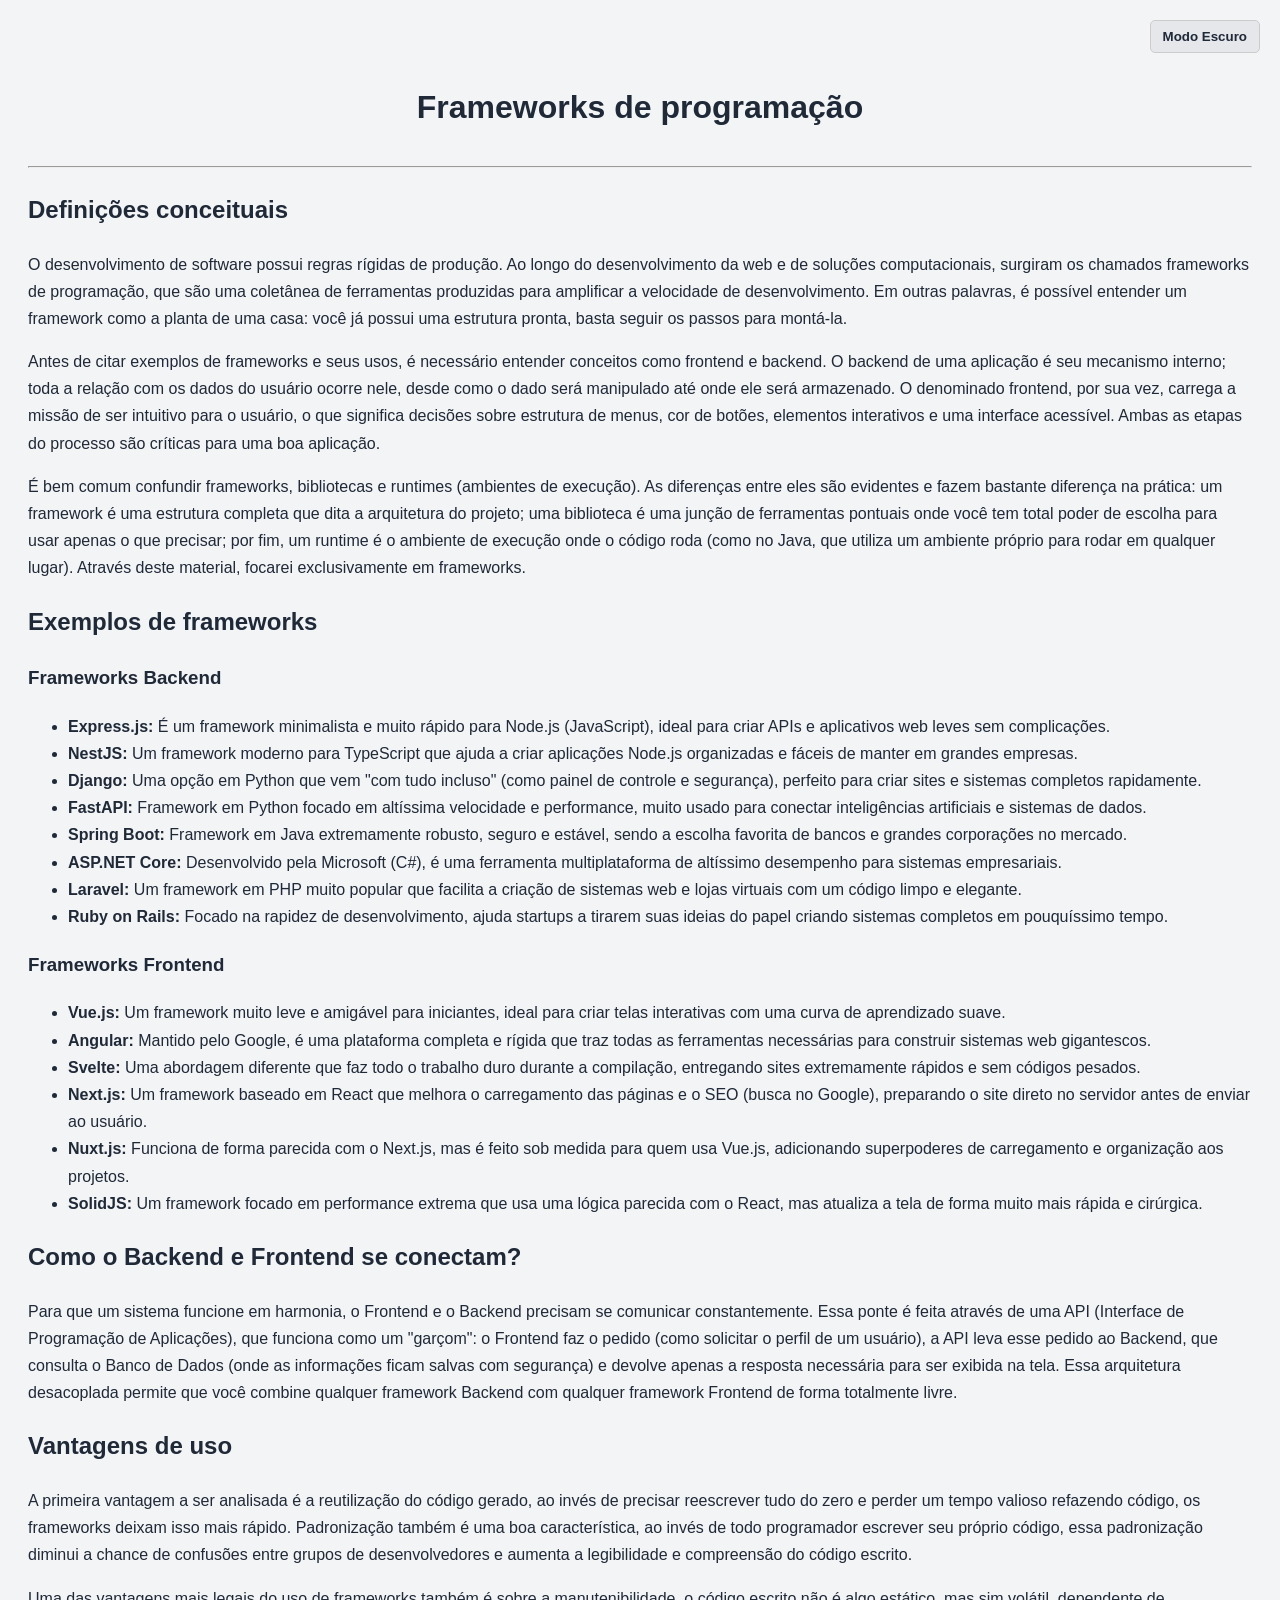
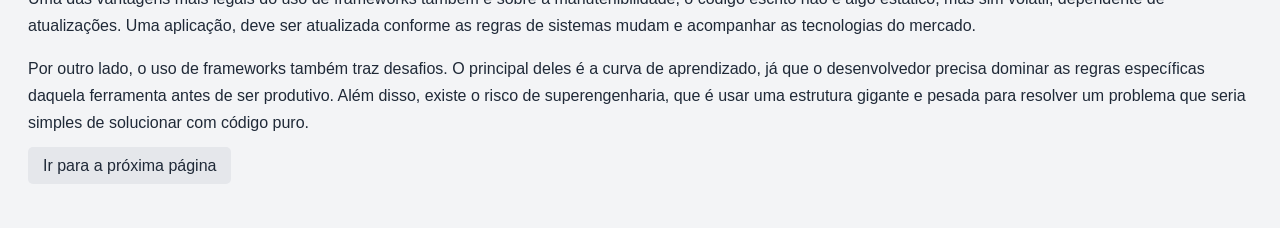
<file: REA-Frameworks/index.html>
<!DOCTYPE html>
<html 

lang="pt-BR">
   
<head>

    <meta charset="UTF-8">
    <title>Frameworks de Programação</title>
    <link rel="stylesheet" href="style.css">
</head>

<body>
    
<h1>

<p class="centered-text"> Frameworks de programação</p>

<hr>
</h1> 

<h2>
    Definições conceituais
</h2>

<p>
O desenvolvimento de software possui regras rígidas de produção. Ao longo do desenvolvimento da web e de soluções computacionais, surgiram os chamados frameworks de programação, que são uma coletânea de ferramentas produzidas para amplificar a velocidade de desenvolvimento. Em outras palavras, é possível entender um framework como a planta de uma casa: você já possui uma estrutura pronta, basta seguir os passos para montá-la.
</p>

<p>
Antes de citar exemplos de frameworks e seus usos, é necessário entender conceitos como frontend e backend. O backend de uma aplicação é seu mecanismo interno; toda a relação com os dados do usuário ocorre nele, desde como o dado será manipulado até onde ele será armazenado. O denominado frontend, por sua vez, carrega a missão de ser intuitivo para o usuário, o que significa decisões sobre estrutura de menus, cor de botões, elementos interativos e uma interface acessível. Ambas as etapas do processo são críticas para uma boa aplicação.
<p>

<p>
É bem comum confundir frameworks, bibliotecas e runtimes (ambientes de execução). As diferenças entre eles são evidentes e fazem bastante diferença na prática: um framework é uma estrutura completa que dita a arquitetura do projeto; uma biblioteca é uma junção de ferramentas pontuais onde você tem total poder de escolha para usar apenas o que precisar; por fim, um runtime é o ambiente de execução onde o código roda (como no Java, que utiliza um ambiente próprio para rodar em qualquer lugar). Através deste material, focarei exclusivamente em frameworks.
</p>

<h2>
Exemplos de frameworks
</h2>

<h3>
Frameworks Backend
</h3>

<ul>
    <li><strong>Express.js:</strong> É um framework minimalista e muito rápido para Node.js (JavaScript), ideal para criar APIs e aplicativos web leves sem complicações.</li>
    <li><strong>NestJS:</strong> Um framework moderno para TypeScript que ajuda a criar aplicações Node.js organizadas e fáceis de manter em grandes empresas.</li>
    <li><strong>Django:</strong> Uma opção em Python que vem "com tudo incluso" (como painel de controle e segurança), perfeito para criar sites e sistemas completos rapidamente.</li>
    <li><strong>FastAPI:</strong> Framework em Python focado em altíssima velocidade e performance, muito usado para conectar inteligências artificiais e sistemas de dados.</li>
    <li><strong>Spring Boot:</strong> Framework em Java extremamente robusto, seguro e estável, sendo a escolha favorita de bancos e grandes corporações no mercado.</li>
    <li><strong>ASP.NET Core:</strong> Desenvolvido pela Microsoft (C#), é uma ferramenta multiplataforma de altíssimo desempenho para sistemas empresariais.</li>
    <li><strong>Laravel:</strong> Um framework em PHP muito popular que facilita a criação de sistemas web e lojas virtuais com um código limpo e elegante.</li>
    <li><strong>Ruby on Rails:</strong> Focado na rapidez de desenvolvimento, ajuda startups a tirarem suas ideias do papel criando sistemas completos em pouquíssimo tempo.</li>
</ul>

<h3>Frameworks Frontend</h3>

<ul>
    <li><strong>Vue.js:</strong> Um framework muito leve e amigável para iniciantes, ideal para criar telas interativas com uma curva de aprendizado suave.</li>
    <li><strong>Angular:</strong> Mantido pelo Google, é uma plataforma completa e rígida que traz todas as ferramentas necessárias para construir sistemas web gigantescos.</li>
    <li><strong>Svelte:</strong> Uma abordagem diferente que faz todo o trabalho duro durante a compilação, entregando sites extremamente rápidos e sem códigos pesados.</li>
    <li><strong>Next.js:</strong> Um framework baseado em React que melhora o carregamento das páginas e o SEO (busca no Google), preparando o site direto no servidor antes de enviar ao usuário.</li>
    <li><strong>Nuxt.js:</strong> Funciona de forma parecida com o Next.js, mas é feito sob medida para quem usa Vue.js, adicionando superpoderes de carregamento e organização aos projetos.</li>
    <li><strong>SolidJS:</strong> Um framework focado em performance extrema que usa uma lógica parecida com o React, mas atualiza a tela de forma muito mais rápida e cirúrgica.</li>
</ul>

<h2>
    Como o Backend e Frontend se conectam?
</h2>

Para que um sistema funcione em harmonia, o Frontend e o Backend precisam se comunicar constantemente. Essa ponte é feita através de uma API (Interface de Programação de Aplicações), que funciona como um "garçom": o Frontend faz o pedido (como solicitar o perfil de um usuário), a API leva esse pedido ao Backend, que consulta o Banco de Dados (onde as informações ficam salvas com segurança) e devolve apenas a resposta necessária para ser exibida na tela. Essa arquitetura desacoplada permite que você combine qualquer framework Backend com qualquer framework Frontend de forma totalmente livre.

<h2>
    Vantagens de uso
</h2>

<p>
    A primeira vantagem a ser analisada é a reutilização do código gerado, ao invés de precisar reescrever tudo do zero e perder um tempo valioso refazendo código, os frameworks deixam isso mais rápido. Padronização também é uma boa característica, ao invés de todo programador escrever seu próprio código, essa padronização diminui a chance de confusões entre grupos de desenvolvedores e aumenta a legibilidade e compreensão do código escrito.
</p>

<p>
    Uma das vantagens mais legais do uso de frameworks também é sobre a manutenibilidade, o código escrito não é algo estático, mas sim volátil, dependente de atualizações. Uma aplicação, deve ser atualizada conforme as regras de sistemas mudam e acompanhar as tecnologias do mercado.
</p>

<p>
    Por outro lado, o uso de frameworks também traz desafios. O principal deles é a curva de aprendizado, já que o desenvolvedor precisa dominar as regras específicas daquela ferramenta antes de ser produtivo. Além disso, existe o risco de superengenharia, que é usar uma estrutura gigante e pesada para resolver um problema que seria simples de solucionar com código puro.
</p>

<a href="page2.html" class="meu-botao">Ir para a próxima página</a>

</body>

<button id="botao-tema" onclick="alternarTema()" style="position: fixed; top: 20px; right: 20px; padding: 8px 12px; cursor: pointer; border-radius: 5px; border: 1px solid #ccc; background-color: var(--link-bg); color: var(--text-color); font-weight: bold; z-index: 1000;">
    Modo Escuro
</button>

<script>
    function alternarTema() {
        document.body.classList.toggle('dark-mode');
        const botao = document.getElementById('botao-tema');
        
        if (document.body.classList.contains('dark-mode')) {
            localStorage.setItem('tema', 'escuro');
            botao.innerHTML = 'Modo Claro';
        } else {
            localStorage.setItem('tema', 'claro');
            botao.innerHTML = 'Modo Escuro';
        }
    }

    window.addEventListener('DOMContentLoaded', () => {
        const temaSalvo = localStorage.getItem('tema');
        const botao = document.getElementById('botao-tema');
        
        if (temaSalvo === 'escuro') {
            document.body.classList.add('dark-mode');
            if (botao) botao.innerHTML = 'Modo Claro';
        }
    });
</script>

</html>
</file>
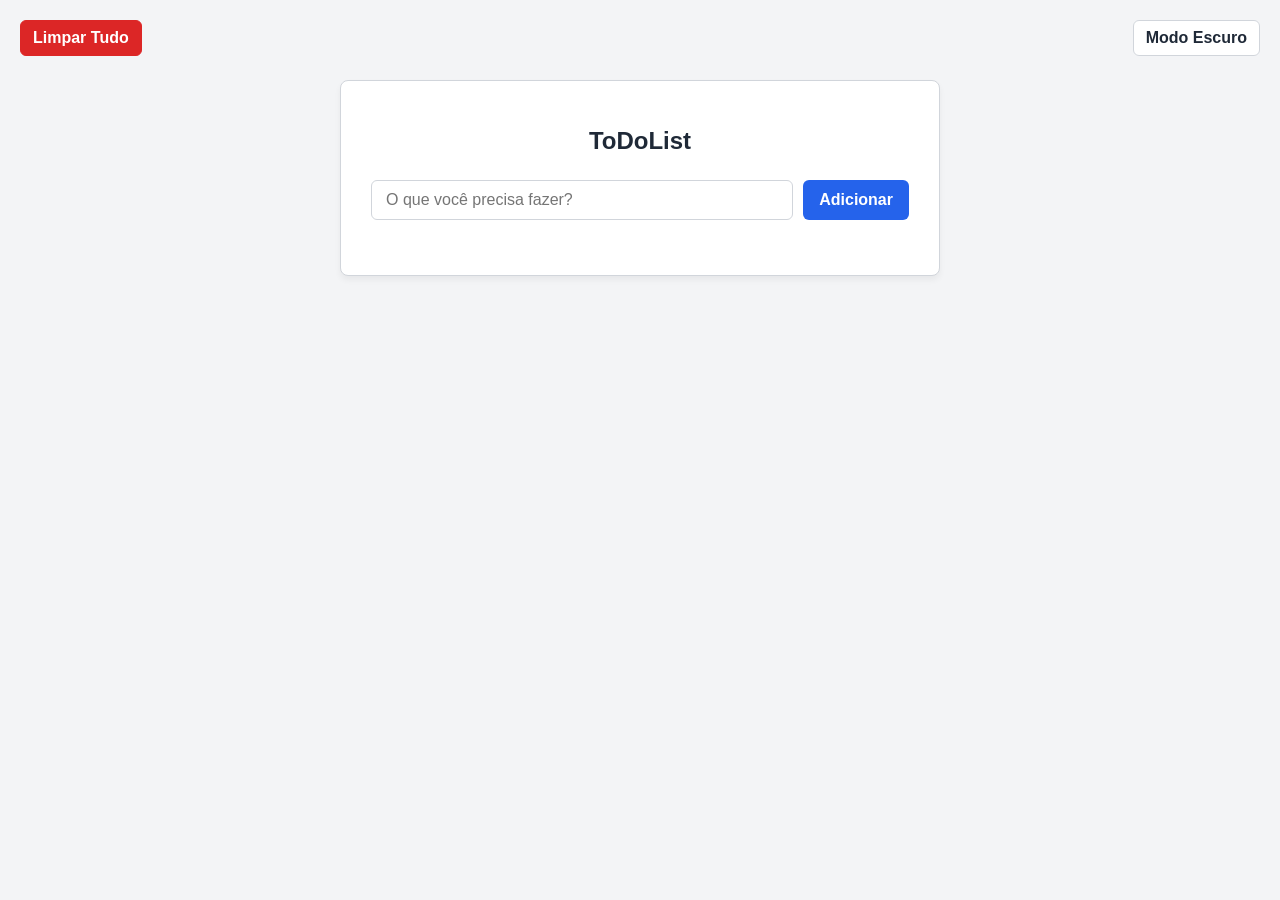
<file: ToDoList/index.html>
<!DOCTYPE html>
<html lang="pt-BR">
<head>
    <meta charset="UTF-8">
    <meta name="viewport" content="width=device-width, initial-scale=1.0">
    <title>ToDoList</title>
    <style>
        :root {
            --bg-color: #f3f4f6;
            --card-bg: #ffffff;
            --text-color: #1f2937;
            --border-color: #d1d5db;
            --primary-color: #2563eb;
            --primary-hover: #1d4ed8;
            --success-color: #16a34a;
            --success-hover: #15803d;
            --danger-color: #dc2626;
            --danger-hover: #b91c1c;
            --edit-color: #d97706;
            --edit-hover: #b45309;
        }

        body.dark-mode {
            --bg-color: #121212;
            --card-bg: #1e1e1e;
            --text-color: #f3f4f6;
            --border-color: #333333;
            --primary-color: #3b82f6;
            --primary-hover: #2563eb;
            --success-color: #22c55e;
            --success-hover: #16a34a;
            --danger-color: #ef4444;
            --danger-hover: #dc2626;
            --edit-color: #f59e0b;
            --edit-hover: #d97706;
        }

        body {
            font-family: 'Segoe UI', Helvetica, Arial, sans-serif;
            background-color: var(--bg-color);
            color: var(--text-color);
            max-width: 600px;
            margin: 60px auto;
            padding: 20px;
            transition: background-color 0.3s ease, color 0.3s ease;
        }

        .container {
            background-color: var(--card-bg);
            border: 1px solid var(--border-color);
            border-radius: 8px;
            padding: 30px;
            box-shadow: 0 4px 6px rgba(0, 0, 0, 0.05);
        }

        h1 {
            text-align: center;
            margin-bottom: 25px;
            font-size: 24px;
        }

        .input-group {
            display: flex;
            gap: 10px;
            margin-bottom: 25px;
        }

        input[type="text"] {
            flex: 1;
            padding: 10px 14px;
            font-size: 16px;
            border: 1px solid var(--border-color);
            border-radius: 6px;
            background-color: var(--card-bg);
            color: var(--text-color);
            outline: none;
        }

        input[type="text"]:focus {
            border-color: var(--primary-color);
        }

        button {
            padding: 10px 16px;
            font-size: 16px;
            font-weight: 600;
            border: none;
            border-radius: 6px;
            cursor: pointer;
            transition: background-color 0.2s;
        }

        .btn-adicionar {
            background-color: var(--primary-color);
            color: white;
        }
        .btn-adicionar:hover {
            background-color: var(--primary-hover);
        }

        ul {
            list-style: none;
            padding: 0;
            margin: 0;
        }

        li {
            display: flex;
            justify-content: space-between;
            align-items: center;
            background-color: var(--bg-color);
            border: 1px solid var(--border-color);
            padding: 12px 16px;
            border-radius: 6px;
            margin-bottom: 10px;
        }

        .acoes {
            display: flex;
            gap: 8px;
        }

        .btn-concluir {
            background-color: var(--success-color);
            color: white;
            padding: 6px 10px;
            font-size: 14px;
        }
        .btn-concluir:hover {
            background-color: var(--success-hover);
        }

        .btn-editar {
            background-color: var(--edit-color);
            color: white;
            padding: 6px 10px;
            font-size: 14px;
        }
        .btn-editar:hover {
            background-color: var(--edit-hover);
        }

        .btn-excluir {
            background-color: var(--danger-color);
            color: white;
            padding: 6px 10px;
            font-size: 14px;
        }
        .btn-excluir:hover {
            background-color: var(--danger-hover);
        }

        /* Botão do Modo Escuro (Canto Superior Direito) */
        #botao-tema {
            position: fixed;
            top: 20px;
            right: 20px;
            padding: 8px 12px;
            cursor: pointer;
            border-radius: 6px;
            border: 1px solid var(--border-color);
            background-color: var(--card-bg);
            color: var(--text-color);
            font-weight: bold;
            z-index: 1000;
        }

        /* Botão de Limpar Tudo (Canto Superior Esquerdo) */
        #botao-limpar-tudo {
            position: fixed;
            top: 20px;
            left: 20px;
            padding: 8px 12px;
            cursor: pointer;
            border-radius: 6px;
            border: 1px solid var(--danger-color);
            background-color: var(--danger-color);
            color: white;
            font-weight: bold;
            z-index: 1000;
            transition: background-color 0.2s;
        }
        #botao-limpar-tudo:hover {
            background-color: var(--danger-hover);
        }
    </style>
</head>
<body>

    <!-- Botões Flutuantes -->
    <button id="botao-limpar-tudo" onclick="deletarTodasTarefas()">Limpar Tudo</button>
    <button id="botao-tema" onclick="alternarTema()">Modo Escuro</button>

    <div class="container">
        <h1>ToDoList</h1>

        <div class="input-group">
            <input type="text" id="novaTarefa" placeholder="O que você precisa fazer?">
            <button class="btn-adicionar" onclick="adicionarTarefa()">Adicionar</button>
        </div>

        <ul id="listaTarefas"></ul>
    </div>

    <script>
        async function carregarTarefas() {
            const resposta = await fetch('http://127.0.0.1:8000/tarefas');
            const tarefas = await resposta.json();
            
            const lista = document.getElementById('listaTarefas');
            lista.innerHTML = '';
            
            if (tarefas.length === 0) {
                lista.innerHTML = '<p style="text-align: center; color: var(--border-color);">Nenhuma tarefa cadastrada ainda.</p>';
                return;
            }

            tarefas.forEach(t => {
                lista.innerHTML += `
                    <li>
                        <span>${t.titulo}</span>
                        <div class="acoes">
                            <button class="btn-concluir" onclick="deletarTarefa(${t.id})">Concluir</button>
                            <button class="btn-editar" onclick="editarTarefa(${t.id}, '${t.titulo}', ${t.concluida})">Editar</button>
                            <button class="btn-excluir" onclick="deletarTarefa(${t.id})">Excluir</button>
                        </div>
                    </li>
                `;
            });
        }

        async function adicionarTarefa() {
            const input = document.getElementById('novaTarefa');
            if (!input.value.trim()) return;

            await fetch('http://127.0.0.1:8000/tarefas', {
                method: 'POST',
                headers: { 'Content-Type': 'application/json' },
                body: JSON.stringify({ titulo: input.value, concluida: false })
            });

            input.value = '';
            carregarTarefas();
        }

        async function editarTarefa(id, tituloAntigo, statusAtual) {
            const novoTitulo = prompt("Edite o nome da tarefa:", tituloAntigo);
            if (novoTitulo === null || !novoTitulo.trim()) return;

            await fetch(`http://127.0.0.1:8000/tarefas/${id}`, {
                method: 'PUT',
                headers: { 'Content-Type': 'application/json' },
                body: JSON.stringify({ titulo: novoTitulo, concluida: statusAtual })
            });

            carregarTarefas();
        }

        async function deletarTarefa(id) {
            await fetch(`http://127.0.0.1:8000/tarefas/${id}`, {
                method: 'DELETE'
            });
            carregarTarefas();
        }

        async function deletarTodasTarefas() {
            if (confirm("Tem certeza absoluta que deseja apagar TODAS as tarefas?")) {
                await fetch('http://127.0.0.1:8000/tarefas', {
                    method: 'DELETE'
                });
                carregarTarefas();
            }
        }

        function alternarTema() {
            document.body.classList.toggle('dark-mode');
            const botao = document.getElementById('botao-tema');
            
            if (document.body.classList.contains('dark-mode')) {
                localStorage.setItem('tema', 'escuro');
                botao.innerHTML = 'Modo Claro';
            } else {
                localStorage.setItem('tema', 'claro');
                botao.innerHTML = 'Modo Escuro';
            }
        }

        window.addEventListener('DOMContentLoaded', () => {
            const temaSalvo = localStorage.getItem('tema');
            const botao = document.getElementById('botao-tema');
            
            if (temaSalvo === 'escuro') {
                document.body.classList.add('dark-mode');
                if (botao) botao.innerHTML = 'Modo Claro';
            }
            carregarTarefas();
        });
    </script>

</body>
</html>
</file>
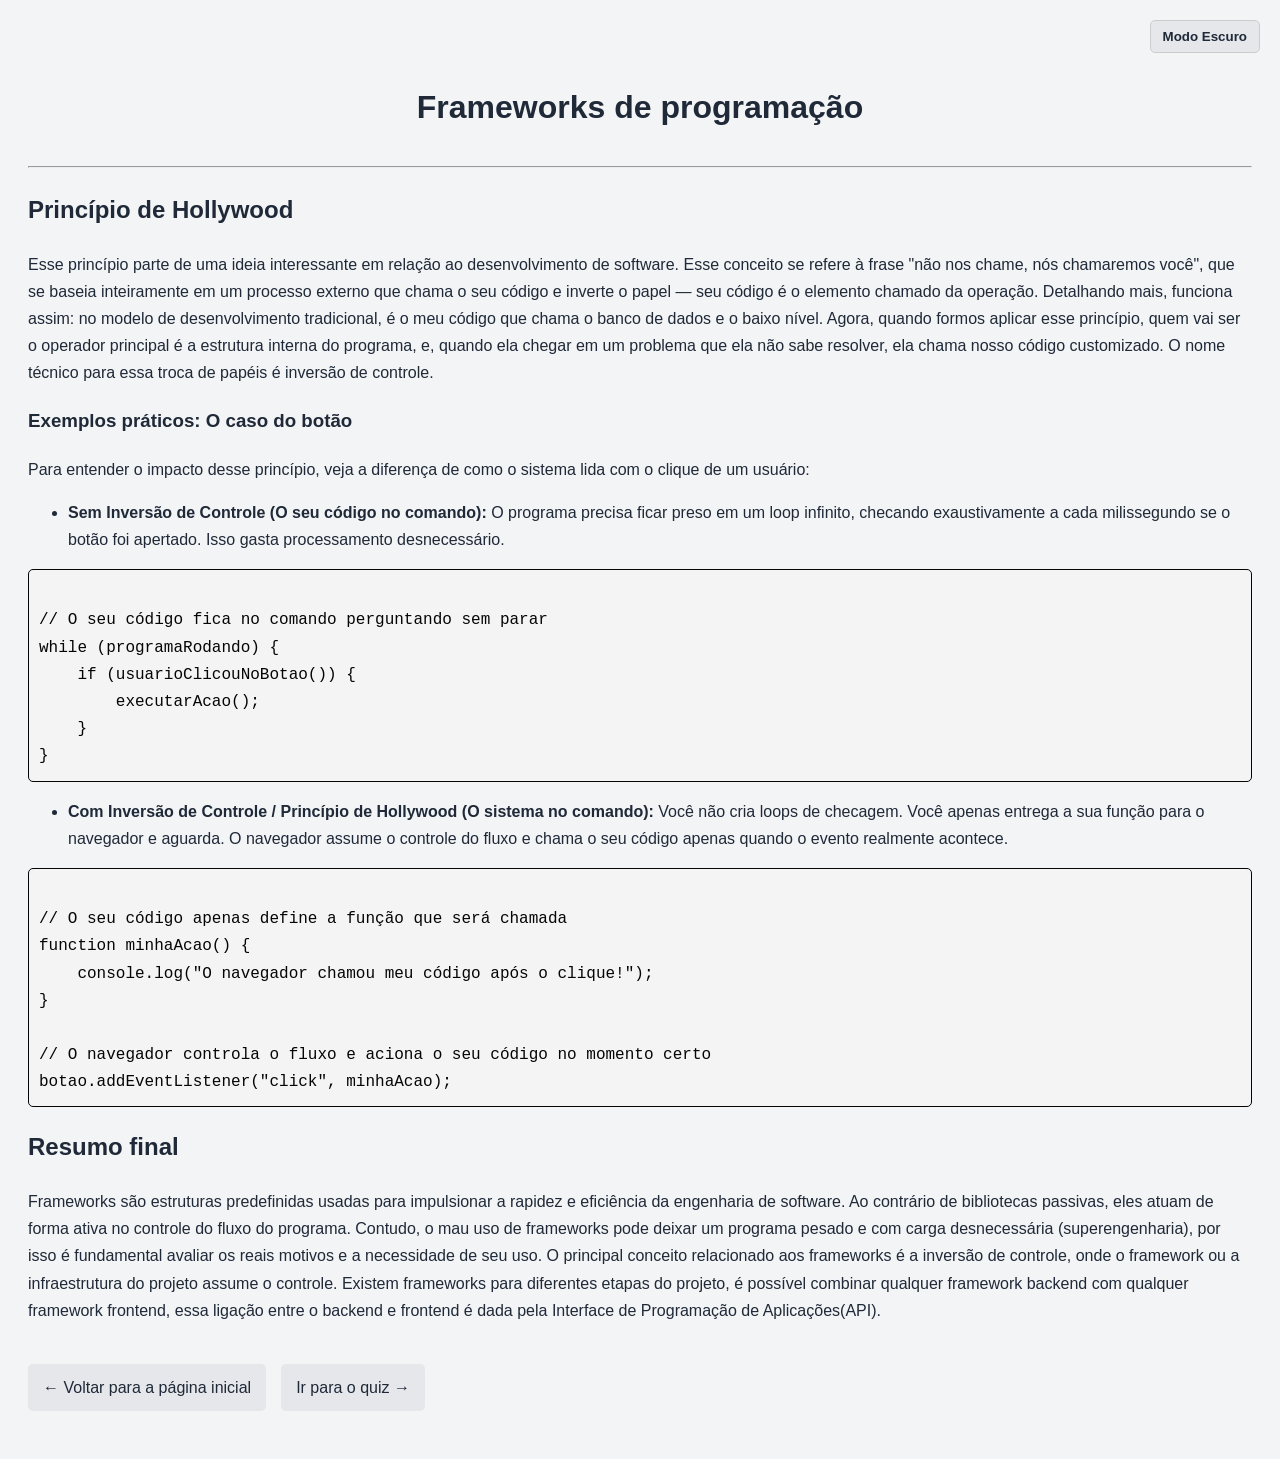
<file: REA-Frameworks/page2.html>
<!DOCTYPE html>
<html lang="pt-BR">
<head>
    <meta charset="UTF-8">
    <meta name="viewport" content="width=device-width, initial-scale=1.0">
    <title>Frameworks de Programação - 2</title>
    <link rel="stylesheet" href="style.css">
</head>
<body>

<h1>
    <p class="centered-text">Frameworks de programação</p>
    <hr>
</h1>

<h2>Princípio de Hollywood</h2>

<p>
Esse princípio parte de uma ideia interessante em relação ao desenvolvimento de software. Esse conceito se refere à frase "não nos chame, nós chamaremos você", que se baseia inteiramente em um processo externo que chama o seu código e inverte o papel — seu código é o elemento chamado da operação. Detalhando mais, funciona assim: no modelo de desenvolvimento tradicional, é o meu código que chama o banco de dados e o baixo nível. Agora, quando formos aplicar esse princípio, quem vai ser o operador principal é a estrutura interna do programa, e, quando ela chegar em um problema que ela não sabe resolver, ela chama nosso código customizado. O nome técnico para essa troca de papéis é inversão de controle.
</p>

<h3>Exemplos práticos: O caso do botão</h3>

<p>Para entender o impacto desse princípio, veja a diferença de como o sistema lida com o clique de um usuário:</p>

<ul>
    <li><strong>Sem Inversão de Controle (O seu código no comando):</strong> O programa precisa ficar preso em um loop infinito, checando exaustivamente a cada milissegundo se o botão foi apertado. Isso gasta processamento desnecessário.</li>
</ul>

<pre><code>
// O seu código fica no comando perguntando sem parar
while (programaRodando) {
    if (usuarioClicouNoBotao()) {
        executarAcao();
    }
}
</code></pre>

<ul>
    <li><strong>Com Inversão de Controle / Princípio de Hollywood (O sistema no comando):</strong> Você não cria loops de checagem. Você apenas entrega a sua função para o navegador e aguarda. O navegador assume o controle do fluxo e chama o seu código apenas quando o evento realmente acontece.</li>
</ul>

<pre><code>
// O seu código apenas define a função que será chamada
function minhaAcao() {
    console.log("O navegador chamou meu código após o clique!");
}

// O navegador controla o fluxo e aciona o seu código no momento certo
botao.addEventListener("click", minhaAcao);
</code></pre>

<h2>Resumo final</h2>

<p>Frameworks são estruturas predefinidas usadas para impulsionar a rapidez e eficiência da engenharia de software. Ao contrário de bibliotecas passivas, eles atuam de forma ativa no controle do fluxo do programa. Contudo, o mau uso de frameworks pode deixar um programa pesado e com carga desnecessária (superengenharia), por isso é fundamental avaliar os reais motivos e a necessidade de seu uso. O principal conceito relacionado aos frameworks é a inversão de controle, onde o framework ou a infraestrutura do projeto assume o controle. Existem frameworks para diferentes etapas do projeto, é possível combinar qualquer framework backend com qualquer framework frontend, essa ligação entre o backend e frontend é dada pela Interface de Programação de Aplicações(API). </p>

<div style="margin-top: 40px; display: flex; gap: 15px;">
    <a href="index.html" class="meu-botao">← Voltar para a página inicial</a>
    <a href="quiz.html" class="meu-botao">Ir para o quiz →</a>
</div>

</body>

<button id="botao-tema" onclick="alternarTema()" style="position: fixed; top: 20px; right: 20px; padding: 8px 12px; cursor: pointer; border-radius: 5px; border: 1px solid #ccc; background-color: var(--link-bg); color: var(--text-color); font-weight: bold; z-index: 1000;">
    Modo Escuro
</button>

<script>

    function alternarTema() {
        document.body.classList.toggle('dark-mode');
        const botao = document.getElementById('botao-tema');
        
        if (document.body.classList.contains('dark-mode')) {
            localStorage.setItem('tema', 'escuro');
            botao.innerHTML = 'Modo Claro';
        } else {
            localStorage.setItem('tema', 'claro');
            botao.innerHTML = 'Modo Escuro';
        }
    }

    window.addEventListener('DOMContentLoaded', () => {
        const temaSalvo = localStorage.getItem('tema');
        const botao = document.getElementById('botao-tema');
        
        if (temaSalvo === 'escuro') {
            document.body.classList.add('dark-mode');
            if (botao) botao.innerHTML = 'Modo Claro';
        }
    });
</script>

</html>
</file>
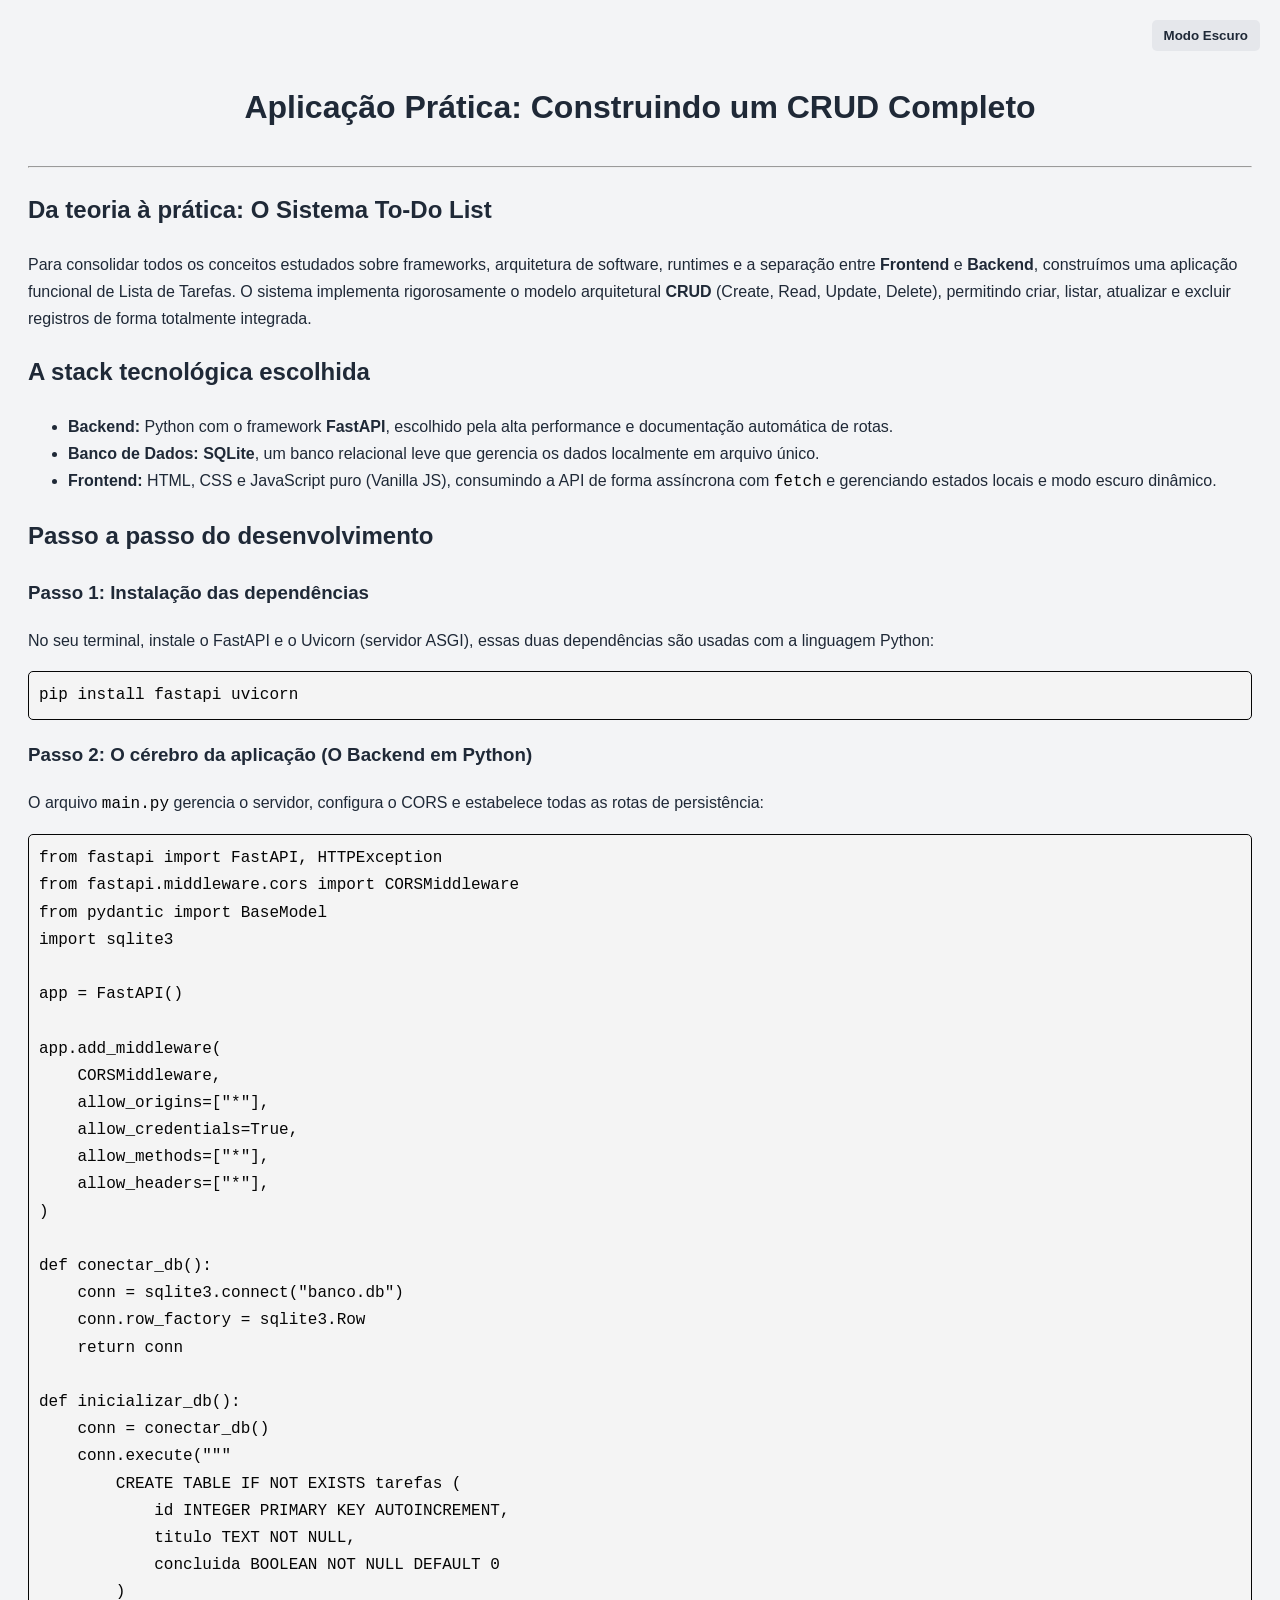
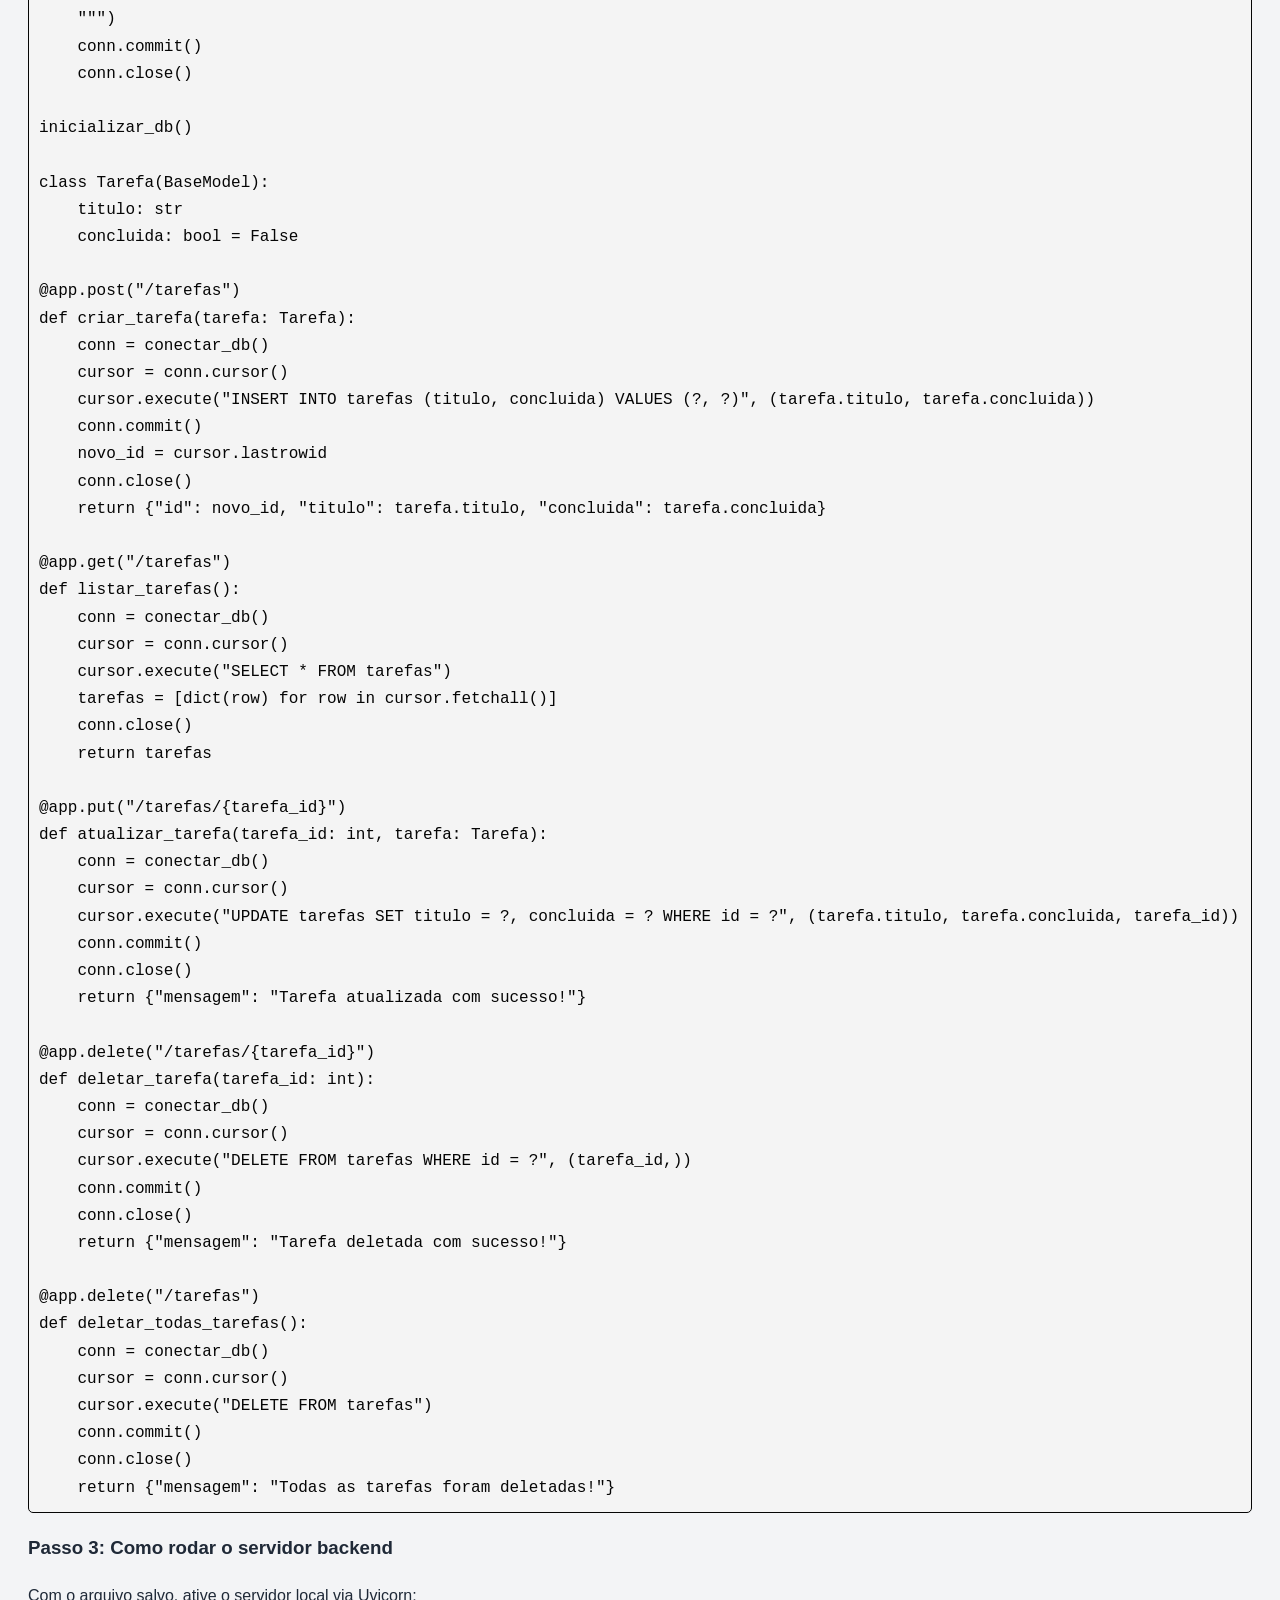
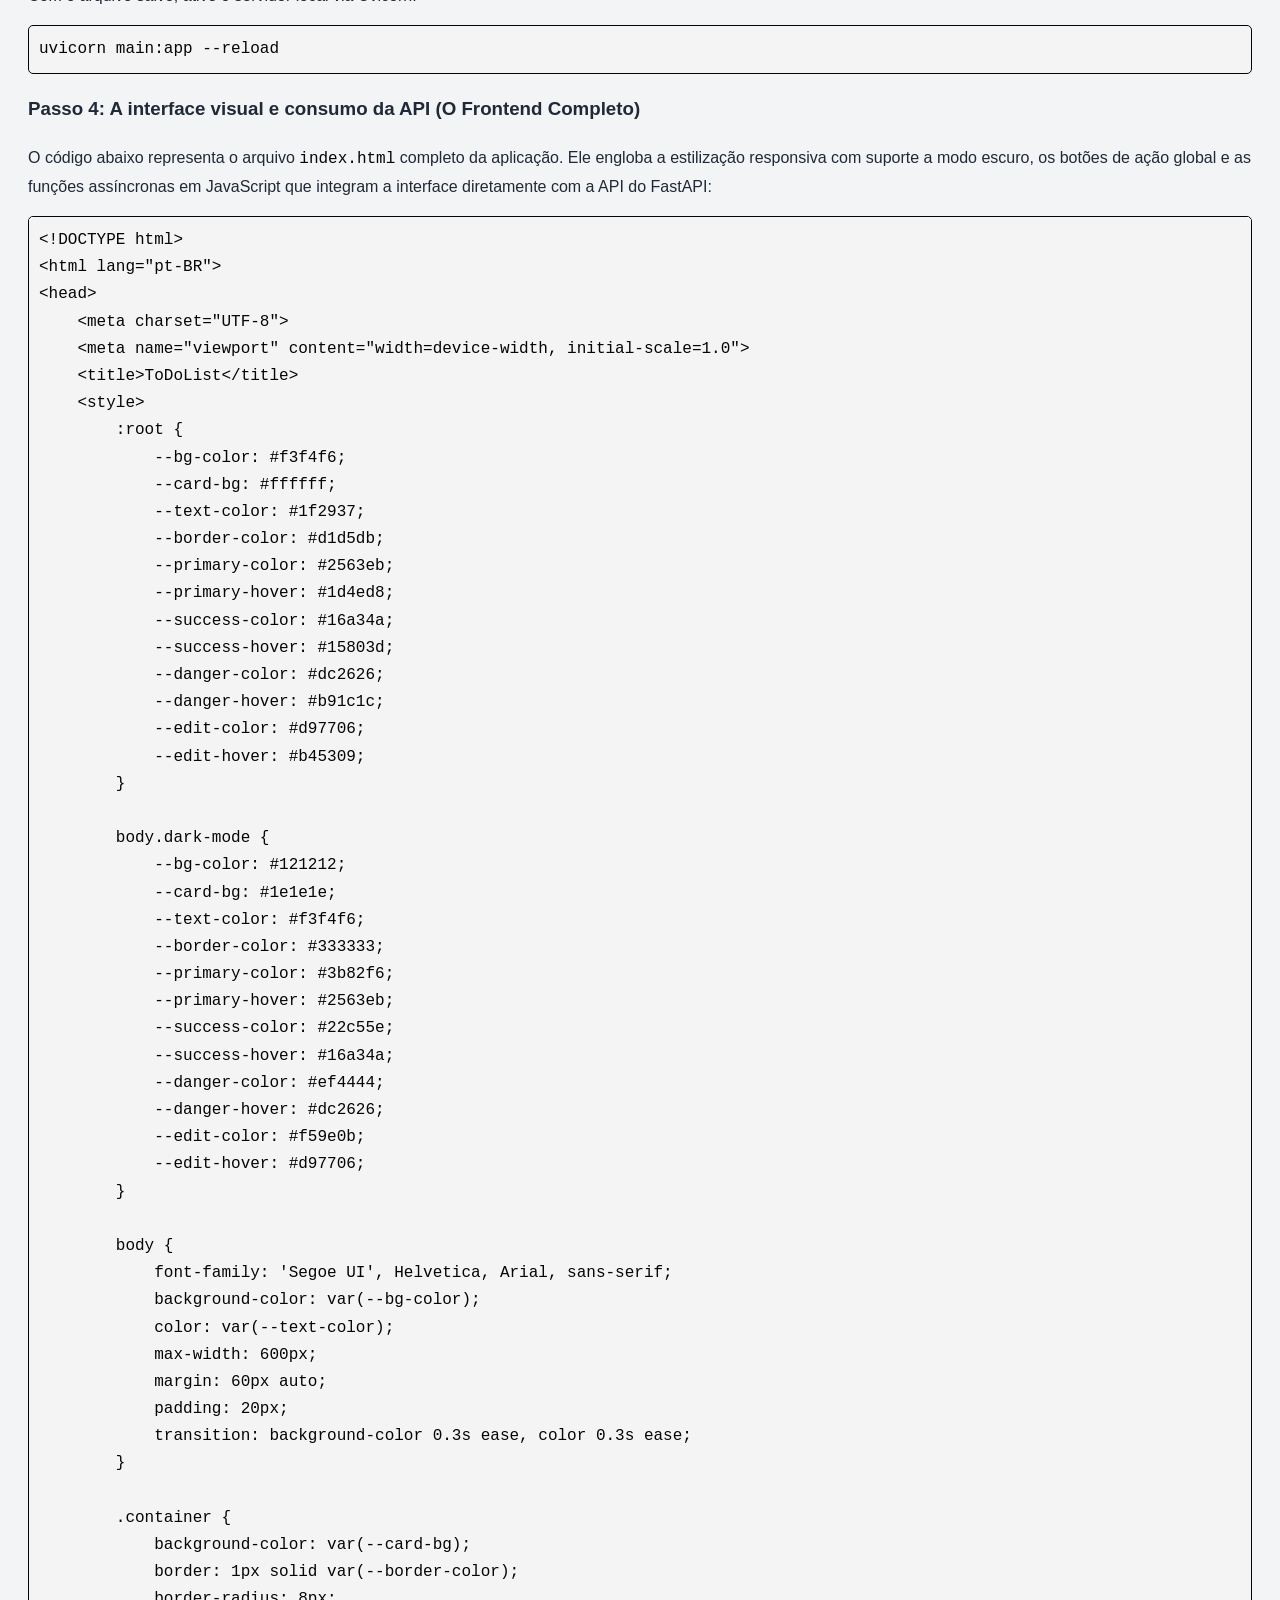
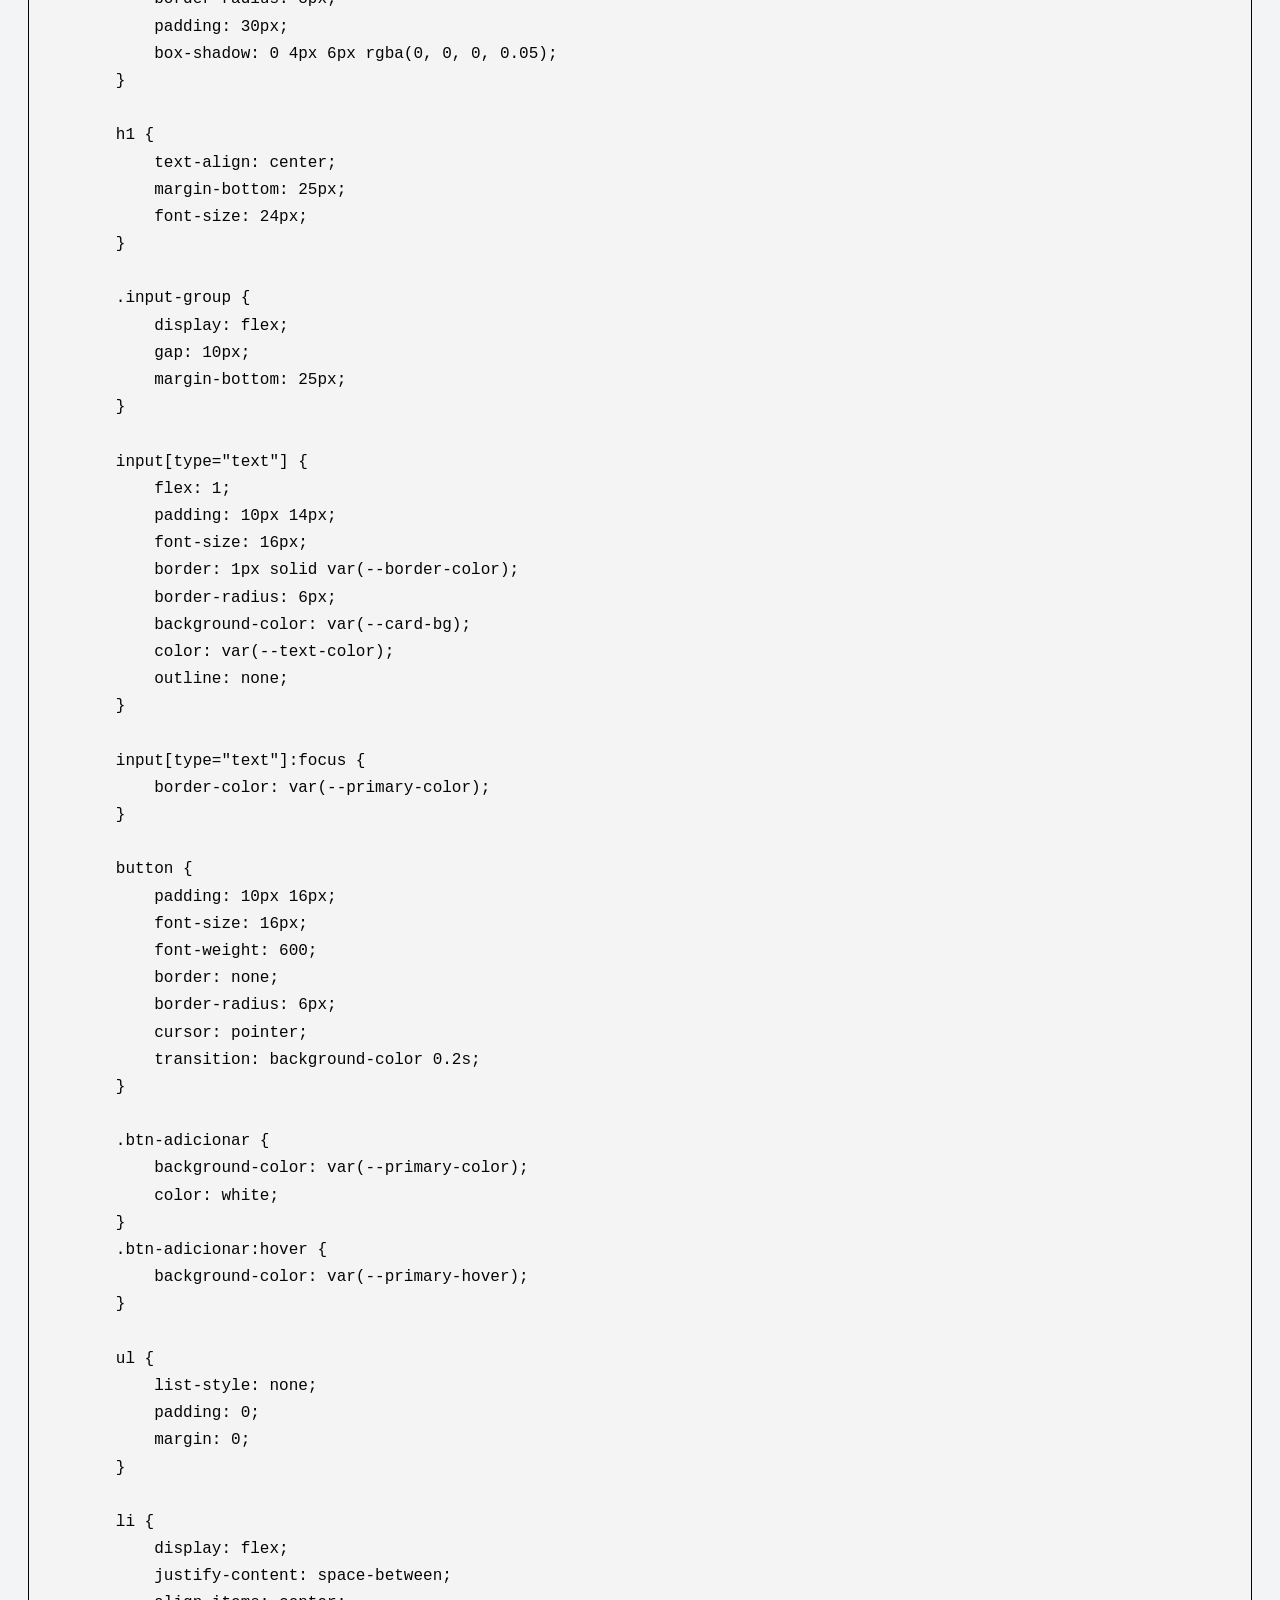
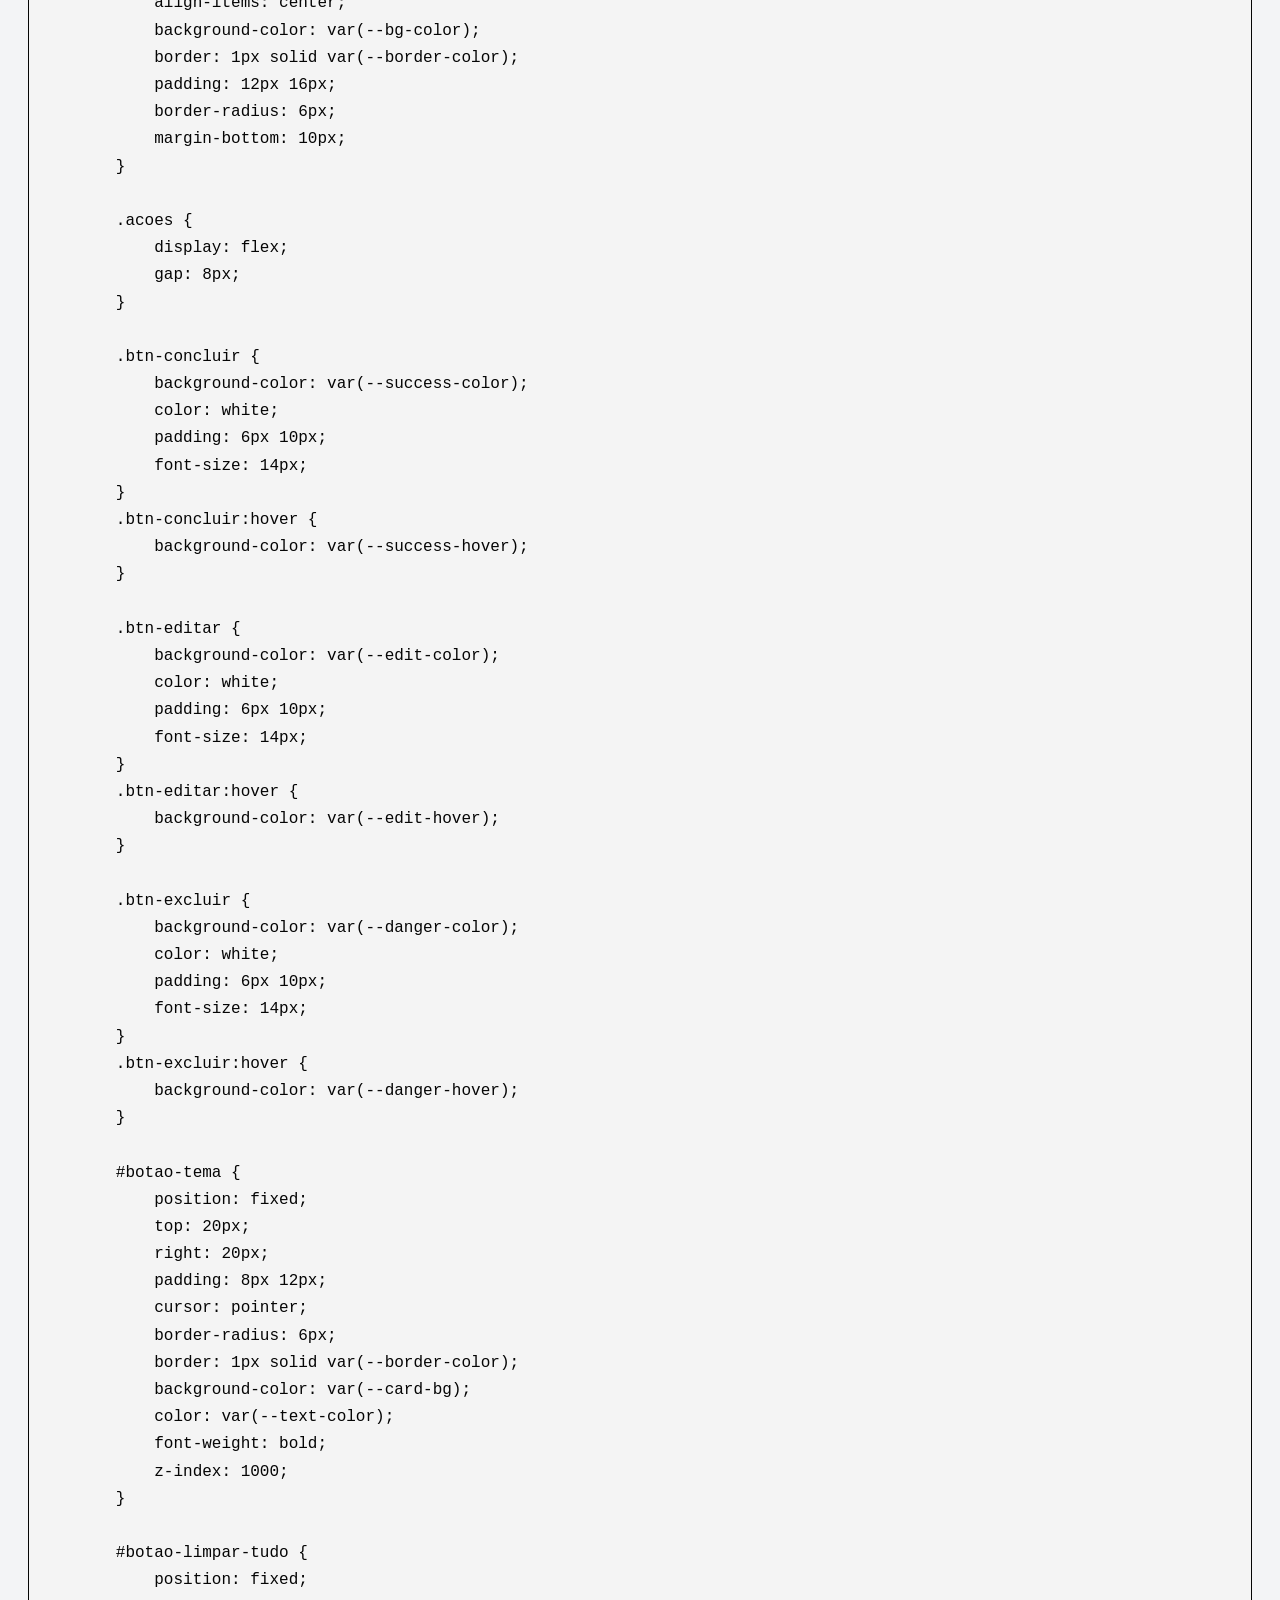
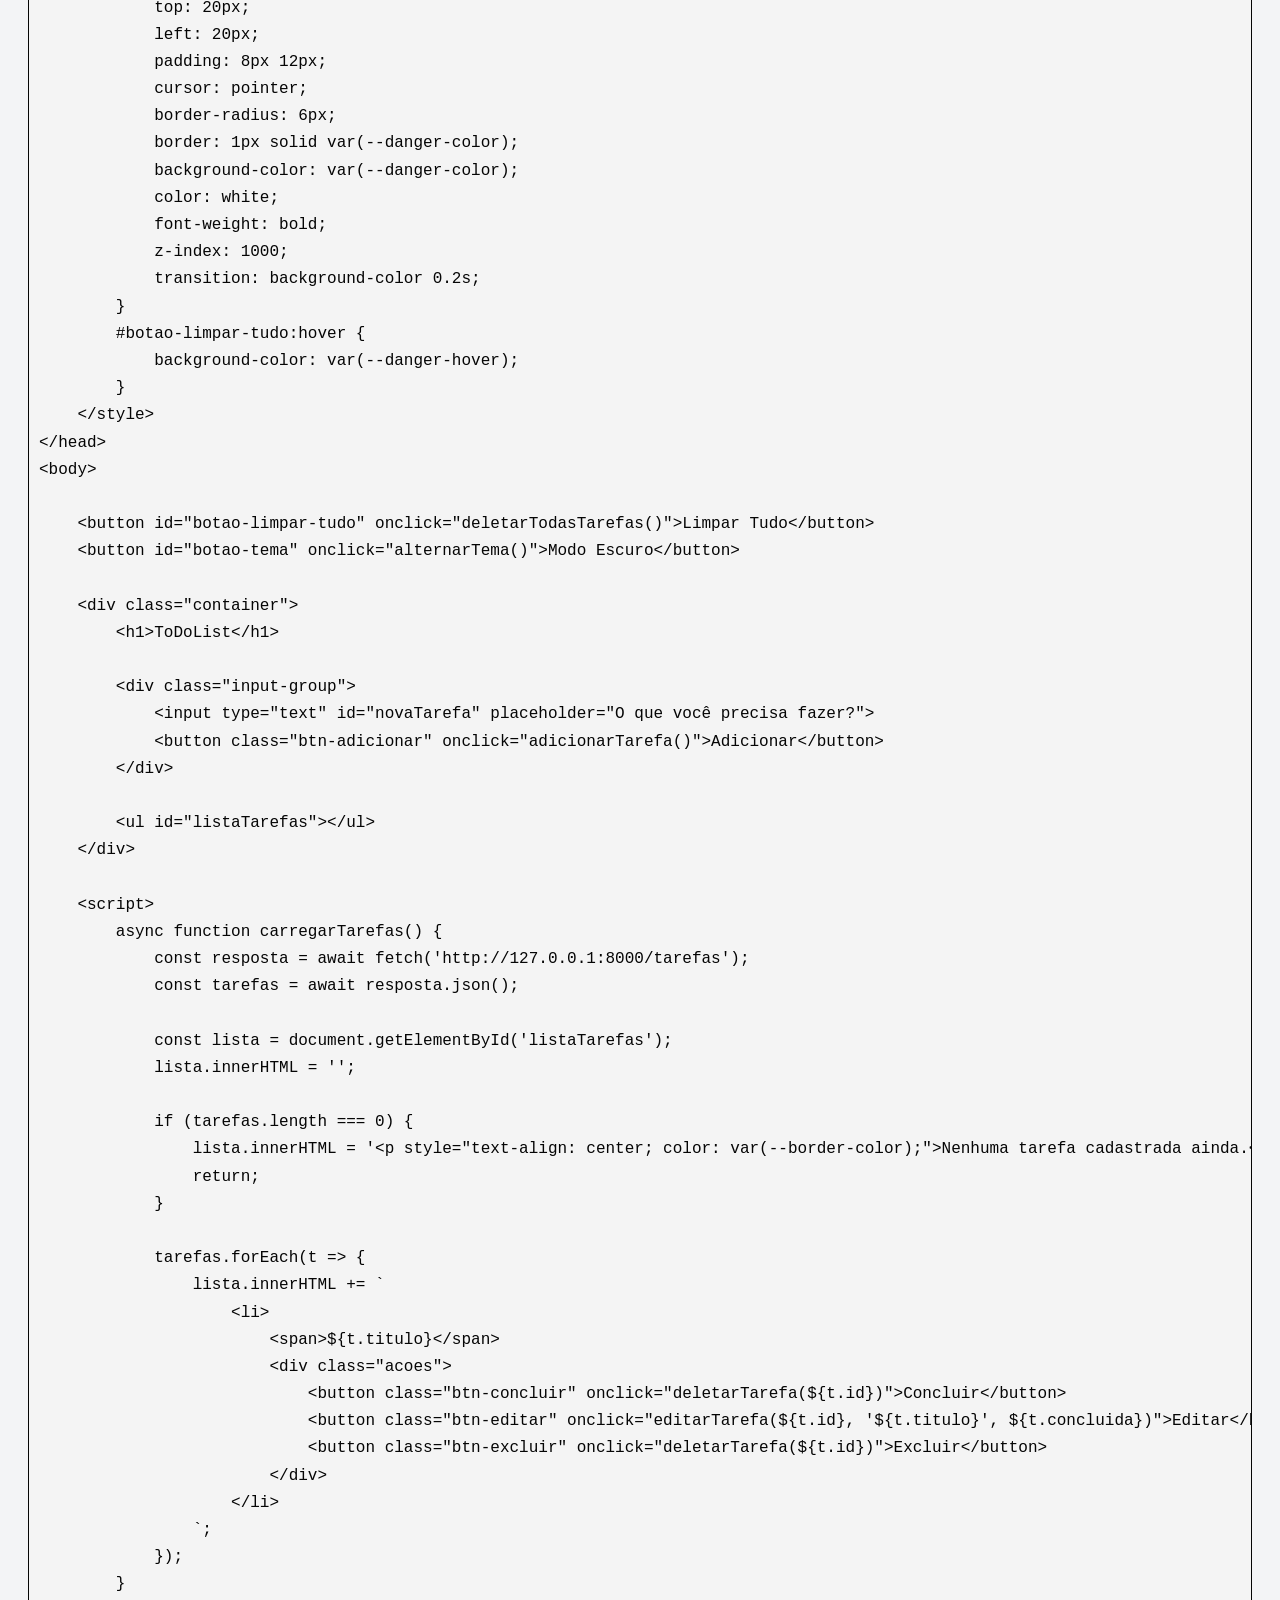
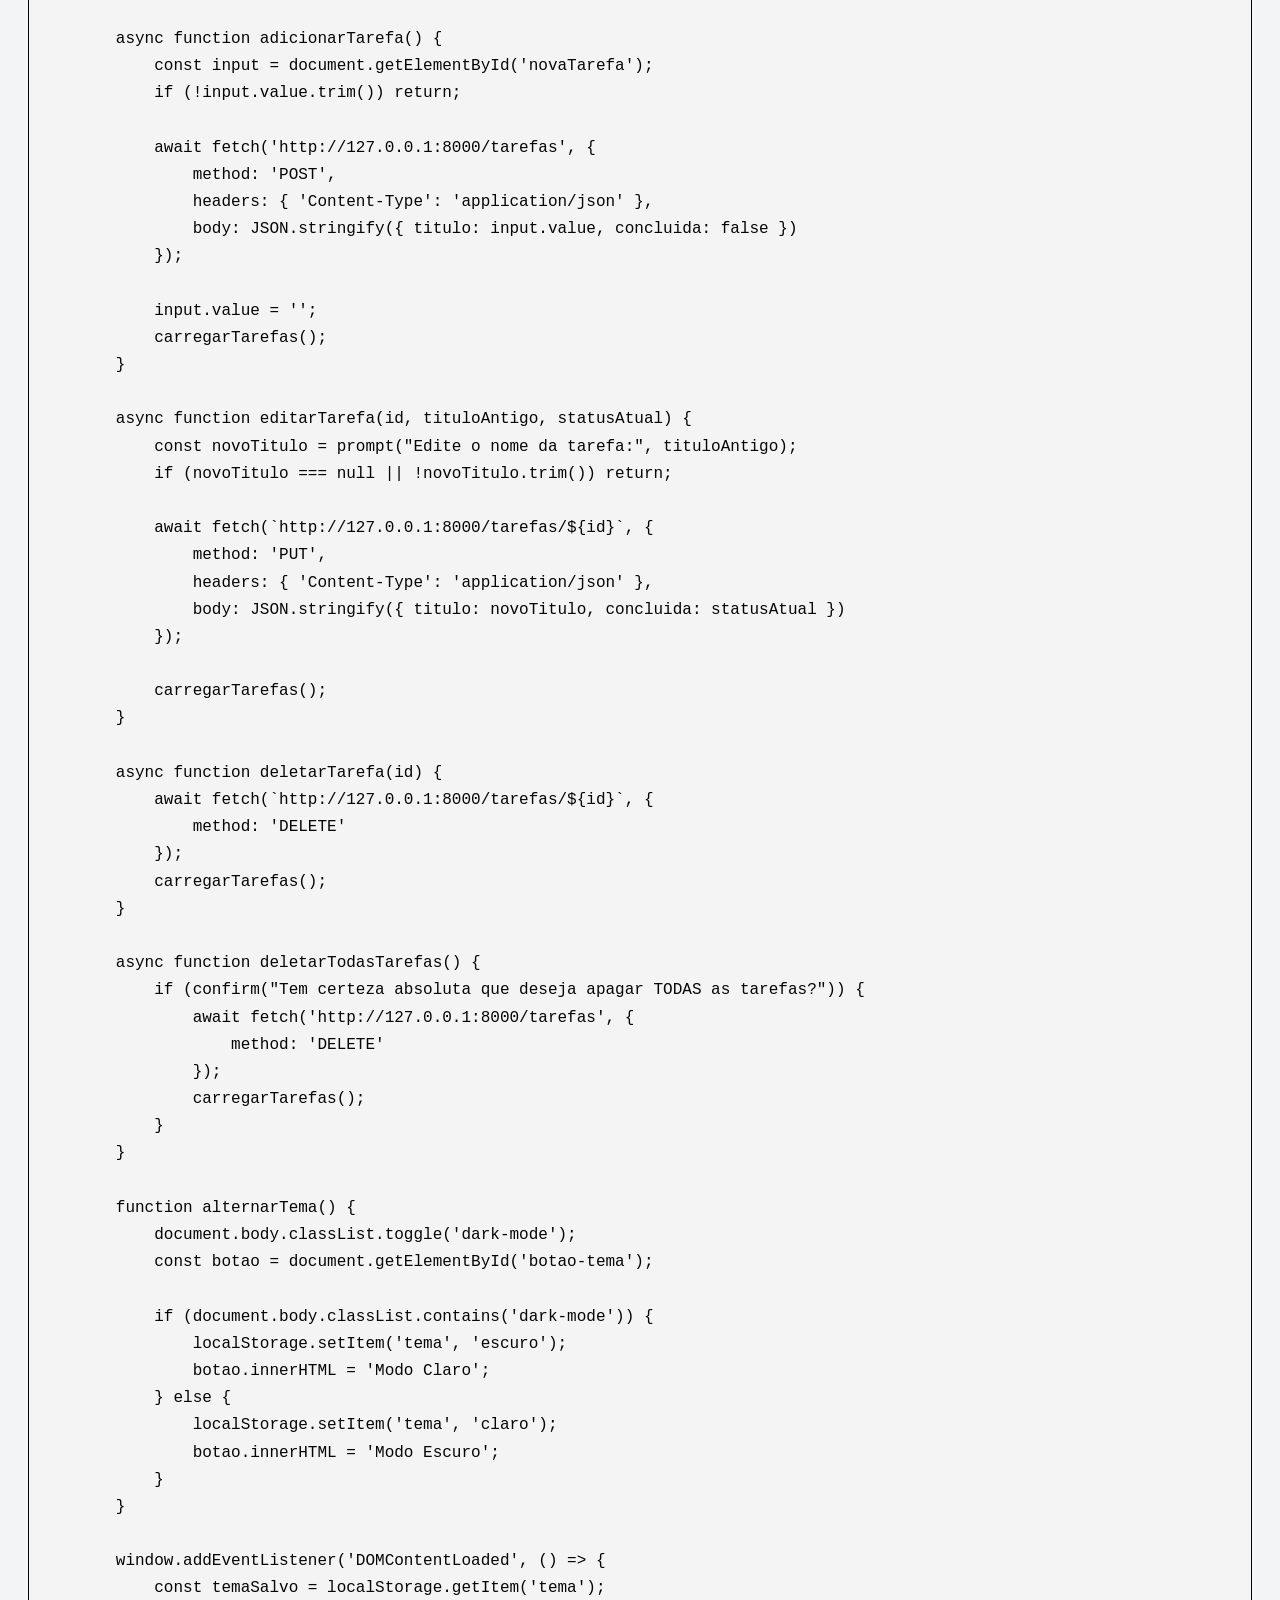
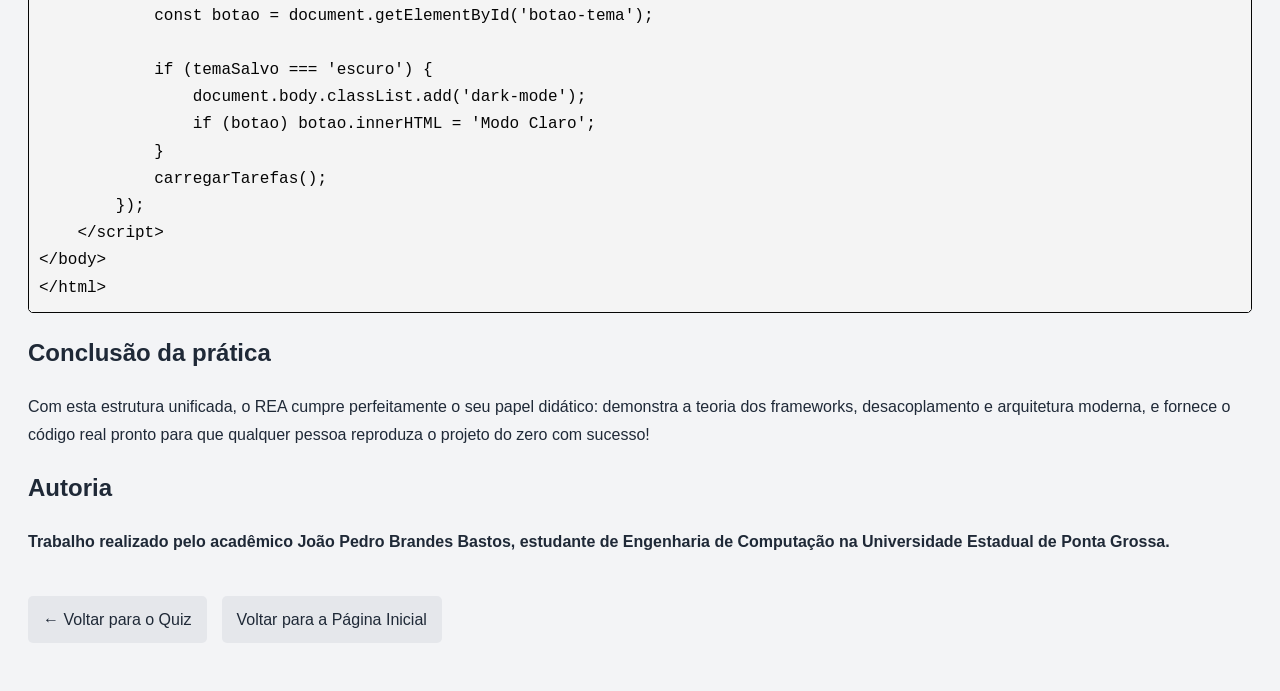
<file: REA-Frameworks/page3.html>
<!DOCTYPE html>
<html lang="pt-BR">
<head>
    <meta charset="UTF-8">
    <meta name="viewport" content="width=device-width, initial-scale=1.0">
    <title>Frameworks de Programação - Aplicação Prática (CRUD)</title>
    <link rel="stylesheet" href="style.css">
</head>
<body>

    <!-- Botão de Modo Escuro -->
    <button id="botao-tema" onclick="alternarTema()" style="position: fixed; top: 20px; right: 20px; padding: 8px 12px; cursor: pointer; border-radius: 5px; border: 1px solid var(--border-color); background-color: var(--link-bg); color: var(--text-color); font-weight: bold; z-index: 1000;">
        Modo Escuro
    </button>

    <h1>
        <p class="centered-text">Aplicação Prática: Construindo um CRUD Completo</p>
        <hr>
    </h1>

    <h2>Da teoria à prática: O Sistema To-Do List</h2>
    <p>
        Para consolidar todos os conceitos estudados sobre frameworks, arquitetura de software, runtimes e a separação entre <strong>Frontend</strong> e <strong>Backend</strong>, construímos uma aplicação funcional de Lista de Tarefas. O sistema implementa rigorosamente o modelo arquitetural <strong>CRUD</strong> (Create, Read, Update, Delete), permitindo criar, listar, atualizar e excluir registros de forma totalmente integrada.
    </p>

    <h2>A stack tecnológica escolhida</h2>
    <ul>
        <li><strong>Backend:</strong> Python com o framework <strong>FastAPI</strong>, escolhido pela alta performance e documentação automática de rotas.</li>
        <li><strong>Banco de Dados:</strong> <strong>SQLite</strong>, um banco relacional leve que gerencia os dados localmente em arquivo único.</li>
        <li><strong>Frontend:</strong> HTML, CSS e JavaScript puro (Vanilla JS), consumindo a API de forma assíncrona com <code>fetch</code> e gerenciando estados locais e modo escuro dinâmico.</li>
    </ul>

    <h2>Passo a passo do desenvolvimento</h2>

    <h3>Passo 1: Instalação das dependências</h3>
    <p>No seu terminal, instale o FastAPI e o Uvicorn (servidor ASGI), essas duas dependências são usadas com a linguagem Python:</p>
<pre><code>pip install fastapi uvicorn</code></pre>

    <h3>Passo 2: O cérebro da aplicação (O Backend em Python)</h3>
    <p>O arquivo <code>main.py</code> gerencia o servidor, configura o CORS e estabelece todas as rotas de persistência:</p>
<pre><code>from fastapi import FastAPI, HTTPException
from fastapi.middleware.cors import CORSMiddleware
from pydantic import BaseModel
import sqlite3

app = FastAPI()

app.add_middleware(
    CORSMiddleware,
    allow_origins=["*"],
    allow_credentials=True,
    allow_methods=["*"],
    allow_headers=["*"],
)

def conectar_db():
    conn = sqlite3.connect("banco.db")
    conn.row_factory = sqlite3.Row
    return conn

def inicializar_db():
    conn = conectar_db()
    conn.execute("""
        CREATE TABLE IF NOT EXISTS tarefas (
            id INTEGER PRIMARY KEY AUTOINCREMENT,
            titulo TEXT NOT NULL,
            concluida BOOLEAN NOT NULL DEFAULT 0
        )
    """)
    conn.commit()
    conn.close()

inicializar_db()

class Tarefa(BaseModel):
    titulo: str
    concluida: bool = False

@app.post("/tarefas")
def criar_tarefa(tarefa: Tarefa):
    conn = conectar_db()
    cursor = conn.cursor()
    cursor.execute("INSERT INTO tarefas (titulo, concluida) VALUES (?, ?)", (tarefa.titulo, tarefa.concluida))
    conn.commit()
    novo_id = cursor.lastrowid
    conn.close()
    return {"id": novo_id, "titulo": tarefa.titulo, "concluida": tarefa.concluida}

@app.get("/tarefas")
def listar_tarefas():
    conn = conectar_db()
    cursor = conn.cursor()
    cursor.execute("SELECT * FROM tarefas")
    tarefas = [dict(row) for row in cursor.fetchall()]
    conn.close()
    return tarefas

@app.put("/tarefas/{tarefa_id}")
def atualizar_tarefa(tarefa_id: int, tarefa: Tarefa):
    conn = conectar_db()
    cursor = conn.cursor()
    cursor.execute("UPDATE tarefas SET titulo = ?, concluida = ? WHERE id = ?", (tarefa.titulo, tarefa.concluida, tarefa_id))
    conn.commit()
    conn.close()
    return {"mensagem": "Tarefa atualizada com sucesso!"}

@app.delete("/tarefas/{tarefa_id}")
def deletar_tarefa(tarefa_id: int):
    conn = conectar_db()
    cursor = conn.cursor()
    cursor.execute("DELETE FROM tarefas WHERE id = ?", (tarefa_id,))
    conn.commit()
    conn.close()
    return {"mensagem": "Tarefa deletada com sucesso!"}

@app.delete("/tarefas")
def deletar_todas_tarefas():
    conn = conectar_db()
    cursor = conn.cursor()
    cursor.execute("DELETE FROM tarefas")
    conn.commit()
    conn.close()
    return {"mensagem": "Todas as tarefas foram deletadas!"}
</code></pre>

    <h3>Passo 3: Como rodar o servidor backend</h3>
    <p>Com o arquivo salvo, ative o servidor local via Uvicorn:</p>
<pre><code>uvicorn main:app --reload</code></pre>

    <h3>Passo 4: A interface visual e consumo da API (O Frontend Completo)</h3>
    <p>
        O código abaixo representa o arquivo <code>index.html</code> completo da aplicação. Ele engloba a estilização responsiva com suporte a modo escuro, os botões de ação global e as funções assíncronas em JavaScript que integram a interface diretamente com a API do FastAPI:
    </p>
<pre><code>&lt;!DOCTYPE html&gt;
&lt;html lang=&quot;pt-BR&quot;&gt;
&lt;head&gt;
    &lt;meta charset=&quot;UTF-8&quot;&gt;
    &lt;meta name=&quot;viewport&quot; content=&quot;width=device-width, initial-scale=1.0&quot;&gt;
    &lt;title&gt;ToDoList&lt;/title&gt;
    &lt;style&gt;
        :root {
            --bg-color: #f3f4f6;
            --card-bg: #ffffff;
            --text-color: #1f2937;
            --border-color: #d1d5db;
            --primary-color: #2563eb;
            --primary-hover: #1d4ed8;
            --success-color: #16a34a;
            --success-hover: #15803d;
            --danger-color: #dc2626;
            --danger-hover: #b91c1c;
            --edit-color: #d97706;
            --edit-hover: #b45309;
        }

        body.dark-mode {
            --bg-color: #121212;
            --card-bg: #1e1e1e;
            --text-color: #f3f4f6;
            --border-color: #333333;
            --primary-color: #3b82f6;
            --primary-hover: #2563eb;
            --success-color: #22c55e;
            --success-hover: #16a34a;
            --danger-color: #ef4444;
            --danger-hover: #dc2626;
            --edit-color: #f59e0b;
            --edit-hover: #d97706;
        }

        body {
            font-family: 'Segoe UI', Helvetica, Arial, sans-serif;
            background-color: var(--bg-color);
            color: var(--text-color);
            max-width: 600px;
            margin: 60px auto;
            padding: 20px;
            transition: background-color 0.3s ease, color 0.3s ease;
        }

        .container {
            background-color: var(--card-bg);
            border: 1px solid var(--border-color);
            border-radius: 8px;
            padding: 30px;
            box-shadow: 0 4px 6px rgba(0, 0, 0, 0.05);
        }

        h1 {
            text-align: center;
            margin-bottom: 25px;
            font-size: 24px;
        }

        .input-group {
            display: flex;
            gap: 10px;
            margin-bottom: 25px;
        }

        input[type="text"] {
            flex: 1;
            padding: 10px 14px;
            font-size: 16px;
            border: 1px solid var(--border-color);
            border-radius: 6px;
            background-color: var(--card-bg);
            color: var(--text-color);
            outline: none;
        }

        input[type="text"]:focus {
            border-color: var(--primary-color);
        }

        button {
            padding: 10px 16px;
            font-size: 16px;
            font-weight: 600;
            border: none;
            border-radius: 6px;
            cursor: pointer;
            transition: background-color 0.2s;
        }

        .btn-adicionar {
            background-color: var(--primary-color);
            color: white;
        }
        .btn-adicionar:hover {
            background-color: var(--primary-hover);
        }

        ul {
            list-style: none;
            padding: 0;
            margin: 0;
        }

        li {
            display: flex;
            justify-content: space-between;
            align-items: center;
            background-color: var(--bg-color);
            border: 1px solid var(--border-color);
            padding: 12px 16px;
            border-radius: 6px;
            margin-bottom: 10px;
        }

        .acoes {
            display: flex;
            gap: 8px;
        }

        .btn-concluir {
            background-color: var(--success-color);
            color: white;
            padding: 6px 10px;
            font-size: 14px;
        }
        .btn-concluir:hover {
            background-color: var(--success-hover);
        }

        .btn-editar {
            background-color: var(--edit-color);
            color: white;
            padding: 6px 10px;
            font-size: 14px;
        }
        .btn-editar:hover {
            background-color: var(--edit-hover);
        }

        .btn-excluir {
            background-color: var(--danger-color);
            color: white;
            padding: 6px 10px;
            font-size: 14px;
        }
        .btn-excluir:hover {
            background-color: var(--danger-hover);
        }

        #botao-tema {
            position: fixed;
            top: 20px;
            right: 20px;
            padding: 8px 12px;
            cursor: pointer;
            border-radius: 6px;
            border: 1px solid var(--border-color);
            background-color: var(--card-bg);
            color: var(--text-color);
            font-weight: bold;
            z-index: 1000;
        }

        #botao-limpar-tudo {
            position: fixed;
            top: 20px;
            left: 20px;
            padding: 8px 12px;
            cursor: pointer;
            border-radius: 6px;
            border: 1px solid var(--danger-color);
            background-color: var(--danger-color);
            color: white;
            font-weight: bold;
            z-index: 1000;
            transition: background-color 0.2s;
        }
        #botao-limpar-tudo:hover {
            background-color: var(--danger-hover);
        }
    &lt;/style&gt;
&lt;/head&gt;
&lt;body&gt;

    &lt;button id=&quot;botao-limpar-tudo&quot; onclick=&quot;deletarTodasTarefas()&quot;&gt;Limpar Tudo&lt;/button&gt;
    &lt;button id=&quot;botao-tema&quot; onclick=&quot;alternarTema()&quot;&gt;Modo Escuro&lt;/button&gt;

    &lt;div class=&quot;container&quot;&gt;
        &lt;h1&gt;ToDoList&lt;/h1&gt;

        &lt;div class=&quot;input-group&quot;&gt;
            &lt;input type=&quot;text&quot; id=&quot;novaTarefa&quot; placeholder=&quot;O que você precisa fazer?&quot;&gt;
            &lt;button class=&quot;btn-adicionar&quot; onclick=&quot;adicionarTarefa()&quot;&gt;Adicionar&lt;/button&gt;
        &lt;/div&gt;

        &lt;ul id=&quot;listaTarefas&quot;&gt;&lt;/ul&gt;
    &lt;/div&gt;

    &lt;script&gt;
        async function carregarTarefas() {
            const resposta = await fetch('http://127.0.0.1:8000/tarefas');
            const tarefas = await resposta.json();
            
            const lista = document.getElementById('listaTarefas');
            lista.innerHTML = '';
            
            if (tarefas.length === 0) {
                lista.innerHTML = '&lt;p style=&quot;text-align: center; color: var(--border-color);&quot;&gt;Nenhuma tarefa cadastrada ainda.&lt;/p&gt;';
                return;
            }

            tarefas.forEach(t =&gt; {
                lista.innerHTML += `
                    &lt;li&gt;
                        &lt;span&gt;${t.titulo}&lt;/span&gt;
                        &lt;div class=&quot;acoes&quot;&gt;
                            &lt;button class=&quot;btn-concluir&quot; onclick=&quot;deletarTarefa(${t.id})&quot;&gt;Concluir&lt;/button&gt;
                            &lt;button class=&quot;btn-editar&quot; onclick=&quot;editarTarefa(${t.id}, '${t.titulo}', ${t.concluida})&quot;&gt;Editar&lt;/button&gt;
                            &lt;button class=&quot;btn-excluir&quot; onclick=&quot;deletarTarefa(${t.id})&quot;&gt;Excluir&lt;/button&gt;
                        &lt;/div&gt;
                    &lt;/li&gt;
                `;
            });
        }

        async function adicionarTarefa() {
            const input = document.getElementById('novaTarefa');
            if (!input.value.trim()) return;

            await fetch('http://127.0.0.1:8000/tarefas', {
                method: 'POST',
                headers: { 'Content-Type': 'application/json' },
                body: JSON.stringify({ titulo: input.value, concluida: false })
            });

            input.value = '';
            carregarTarefas();
        }

        async function editarTarefa(id, tituloAntigo, statusAtual) {
            const novoTitulo = prompt("Edite o nome da tarefa:", tituloAntigo);
            if (novoTitulo === null || !novoTitulo.trim()) return;

            await fetch(`http://127.0.0.1:8000/tarefas/${id}`, {
                method: 'PUT',
                headers: { 'Content-Type': 'application/json' },
                body: JSON.stringify({ titulo: novoTitulo, concluida: statusAtual })
            });

            carregarTarefas();
        }

        async function deletarTarefa(id) {
            await fetch(`http://127.0.0.1:8000/tarefas/${id}`, {
                method: 'DELETE'
            });
            carregarTarefas();
        }

        async function deletarTodasTarefas() {
            if (confirm("Tem certeza absoluta que deseja apagar TODAS as tarefas?")) {
                await fetch('http://127.0.0.1:8000/tarefas', {
                    method: 'DELETE'
                });
                carregarTarefas();
            }
        }

        function alternarTema() {
            document.body.classList.toggle('dark-mode');
            const botao = document.getElementById('botao-tema');
            
            if (document.body.classList.contains('dark-mode')) {
                localStorage.setItem('tema', 'escuro');
                botao.innerHTML = 'Modo Claro';
            } else {
                localStorage.setItem('tema', 'claro');
                botao.innerHTML = 'Modo Escuro';
            }
        }

        window.addEventListener('DOMContentLoaded', () =&gt; {
            const temaSalvo = localStorage.getItem('tema');
            const botao = document.getElementById('botao-tema');
            
            if (temaSalvo === 'escuro') {
                document.body.classList.add('dark-mode');
                if (botao) botao.innerHTML = 'Modo Claro';
            }
            carregarTarefas();
        });
    &lt;/script&gt;
&lt;/body&gt;
&lt;/html&gt;</code></pre>

    <h2>Conclusão da prática</h2>
    <p>
        Com esta estrutura unificada, o REA cumpre perfeitamente o seu papel didático: demonstra a teoria dos frameworks, desacoplamento e arquitetura moderna, e fornece o código real pronto para que qualquer pessoa reproduza o projeto do zero com sucesso!
    </p>

    <h2>Autoria</h2>
    <p>
        <strong>Trabalho realizado pelo acadêmico João Pedro Brandes Bastos, estudante de Engenharia de Computação na Universidade Estadual de Ponta Grossa.</strong>
    </p>

    <!-- Navegação -->
    <div style="margin-top: 40px; display: flex; gap: 15px; flex-wrap: wrap;">
        <a href="quiz.html" class="meu-botao">← Voltar para o Quiz</a>
        <a href="index.html" class="meu-botao">Voltar para a Página Inicial</a>
    </div>

    <!-- Script de Modo Escuro Compartilhado da Página -->
    <script>
        function alternarTema() {
            document.body.classList.toggle('dark-mode');
            const botao = document.getElementById('botao-tema');
            
            if (document.body.classList.contains('dark-mode')) {
                localStorage.setItem('tema', 'escuro');
                botao.innerHTML = 'Modo Claro';
            } else {
                localStorage.setItem('tema', 'claro');
                botao.innerHTML = 'Modo Escuro';
            }
        }

        window.addEventListener('DOMContentLoaded', () => {
            const temaSalvo = localStorage.getItem('tema');
            const botao = document.getElementById('botao-tema');
            
            if (temaSalvo === 'escuro') {
                document.body.classList.add('dark-mode');
                if (botao) botao.innerHTML = 'Modo Claro';
            }
        });
    </script>

</body>
</html>
</file>
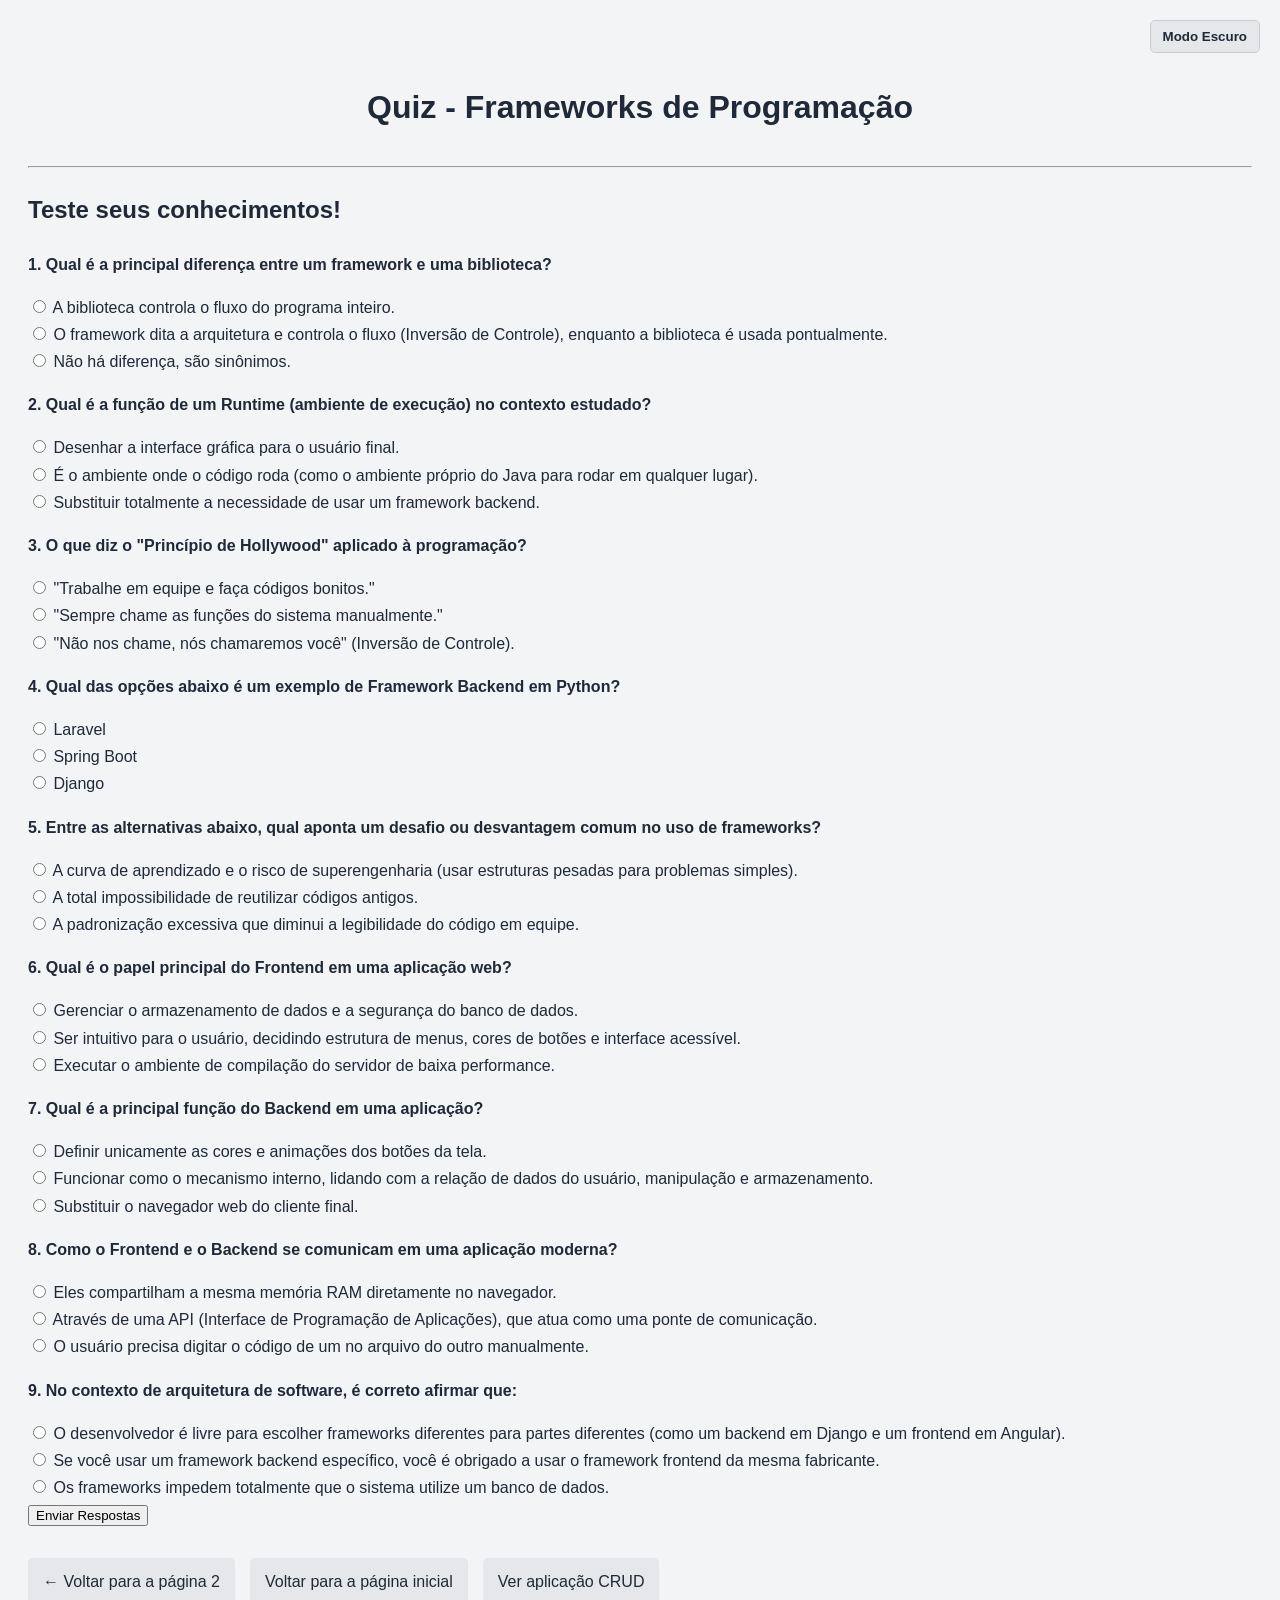
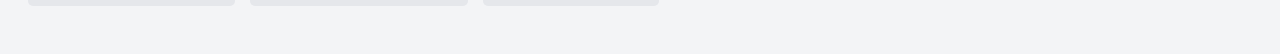
<file: REA-Frameworks/quiz.html>
<!DOCTYPE html>
<html lang="pt-BR">
<head>
    <meta charset="UTF-8">
    <meta name="viewport" content="width=device-width, initial-scale=1.0">
    <title>Frameworks de Programação - QUIZ</title>
    <link rel="stylesheet" href="style.css">
</head>

<body>
    
    <h1>
        <p class="centered-text">Quiz - Frameworks de Programação</p>
        <hr>
    </h1>

    <div class="quiz-container">
        <h2>Teste seus conhecimentos!</h2>

        <div class="pergunta" id="q1">
            <p><strong>1. Qual é a principal diferença entre um framework e uma biblioteca?</strong></p>
            <label><input type="radio" name="p1" value="errado"> A biblioteca controla o fluxo do programa inteiro.</label><br>
            <label><input type="radio" name="p1" value="certo"> O framework dita a arquitetura e controla o fluxo (Inversão de Controle), enquanto a biblioteca é usada pontualmente.</label><br>
            <label><input type="radio" name="p1" value="errado"> Não há diferença, são sinônimos.</label>
            <div class="feedback" id="f1"></div>
        </div>

        <div class="pergunta" id="q2">
            <p><strong>2. Qual é a função de um Runtime (ambiente de execução) no contexto estudado?</strong></p>
            <label><input type="radio" name="p2" value="errado"> Desenhar a interface gráfica para o usuário final.</label><br>
            <label><input type="radio" name="p2" value="certo"> É o ambiente onde o código roda (como o ambiente próprio do Java para rodar em qualquer lugar).</label><br>
            <label><input type="radio" name="p2" value="errado"> Substituir totalmente a necessidade de usar um framework backend.</label>
            <div class="feedback" id="f2"></div>
        </div>

        <div class="pergunta" id="q3">
            <p><strong>3. O que diz o "Princípio de Hollywood" aplicado à programação?</strong></p>
            <label><input type="radio" name="p3" value="errado"> "Trabalhe em equipe e faça códigos bonitos."</label><br>
            <label><input type="radio" name="p3" value="errado"> "Sempre chame as funções do sistema manualmente."</label><br>
            <label><input type="radio" name="p3" value="certo"> "Não nos chame, nós chamaremos você" (Inversão de Controle).</label>
            <div class="feedback" id="f3"></div>
        </div>

        <div class="pergunta" id="q4">
            <p><strong>4. Qual das opções abaixo é um exemplo de Framework Backend em Python?</strong></p>
            <label><input type="radio" name="p4" value="errado"> Laravel</label><br>
            <label><input type="radio" name="p4" value="errado"> Spring Boot</label><br>
            <label><input type="radio" name="p4" value="certo"> Django</label>
            <div class="feedback" id="f4"></div>
        </div>

        <div class="pergunta" id="q5">
            <p><strong>5. Entre as alternativas abaixo, qual aponta um desafio ou desvantagem comum no uso de frameworks?</strong></p>
            <label><input type="radio" name="p5" value="certo"> A curva de aprendizado e o risco de superengenharia (usar estruturas pesadas para problemas simples).</label><br>
            <label><input type="radio" name="p5" value="errado"> A total impossibilidade de reutilizar códigos antigos.</label><br>
            <label><input type="radio" name="p5" value="errado"> A padronização excessiva que diminui a legibilidade do código em equipe.</label>
            <div class="feedback" id="f5"></div>
        </div>

        <div class="pergunta" id="q6">
            <p><strong>6. Qual é o papel principal do Frontend em uma aplicação web?</strong></p>
            <label><input type="radio" name="p6" value="errado"> Gerenciar o armazenamento de dados e a segurança do banco de dados.</label><br>
            <label><input type="radio" name="p6" value="certo"> Ser intuitivo para o usuário, decidindo estrutura de menus, cores de botões e interface acessível.</label><br>
            <label><input type="radio" name="p6" value="errado"> Executar o ambiente de compilação do servidor de baixa performance.</label>
            <div class="feedback" id="f6"></div>
        </div>

        <div class="pergunta" id="q7">
            <p><strong>7. Qual é a principal função do Backend em uma aplicação?</strong></p>
            <label><input type="radio" name="p7" value="errado"> Definir unicamente as cores e animações dos botões da tela.</label><br>
            <label><input type="radio" name="p7" value="certo"> Funcionar como o mecanismo interno, lidando com a relação de dados do usuário, manipulação e armazenamento.</label><br>
            <label><input type="radio" name="p7" value="errado"> Substituir o navegador web do cliente final.</label>
            <div class="feedback" id="f7"></div>
        </div>

        <div class="pergunta" id="q8">
            <p><strong>8. Como o Frontend e o Backend se comunicam em uma aplicação moderna?</strong></p>
            <label><input type="radio" name="p8" value="errado"> Eles compartilham a mesma memória RAM diretamente no navegador.</label><br>
            <label><input type="radio" name="p8" value="certo"> Através de uma API (Interface de Programação de Aplicações), que atua como uma ponte de comunicação.</label><br>
            <label><input type="radio" name="p8" value="errado"> O usuário precisa digitar o código de um no arquivo do outro manualmente.</label>
            <div class="feedback" id="f8"></div>
        </div>

        <div class="pergunta" id="q9">
            <p><strong>9. No contexto de arquitetura de software, é correto afirmar que:</strong></p>
            <label><input type="radio" name="p9" value="certo"> O desenvolvedor é livre para escolher frameworks diferentes para partes diferentes (como um backend em Django e um frontend em Angular).</label><br>
            <label><input type="radio" name="p9" value="errado"> Se você usar um framework backend específico, você é obrigado a usar o framework frontend da mesma fabricante.</label><br>
            <label><input type="radio" name="p9" value="errado"> Os frameworks impedem totalmente que o sistema utilize um banco de dados.</label>
            <div class="feedback" id="f9"></div>
        </div>

        <button id="botao-responder" onclick="verificarRespostas()">Enviar Respostas</button>
        <div id="resultado-final"></div>

        <div style="margin-top: 30px; display: flex; gap: 15px; flex-wrap: wrap;">
            <a href="page2.html" class="meu-botao">← Voltar para a página 2</a>
            <a href="index.html" class="meu-botao">Voltar para a página inicial</a>
            <a href="page3.html" class="meu-botao">Ver aplicação CRUD</a>
        </div>
    </div>

    <script src="quiz.js"></script>

</body>

<button id="botao-tema" onclick="alternarTema()" style="position: fixed; top: 20px; right: 20px; padding: 8px 12px; cursor: pointer; border-radius: 5px; border: 1px solid #ccc; background-color: var(--link-bg); color: var(--text-color); font-weight: bold; z-index: 1000;">
    Modo Escuro
</button>

<script>
    function alternarTema() {
        document.body.classList.toggle('dark-mode');
        const botao = document.getElementById('botao-tema');
        
        if (document.body.classList.contains('dark-mode')) {
            localStorage.setItem('tema', 'escuro');
            botao.innerHTML = 'Modo Claro';
        } else {
            localStorage.setItem('tema', 'claro');
            botao.innerHTML = 'Modo Escuro';
        }
    }

    window.addEventListener('DOMContentLoaded', () => {
        const temaSalvo = localStorage.getItem('tema');
        const botao = document.getElementById('botao-tema');
        
        if (temaSalvo === 'escuro') {
            document.body.classList.add('dark-mode');
            if (botao) botao.innerHTML = 'Modo Claro';
        }
    });
</script>

</html>
</file>
<file: REA-Frameworks/style.css>
:root {
    --bg-color: #f3f4f6;
    --text-color: #1f2937;
    --pre-bg: #f4f4f4;
    --pre-border: #050505;
    --code-color: #050505;
    --link-bg: #e5e7eb;
    --link-text: #1f2937;
}

body.dark-mode {
    --bg-color: #121212;     
    --text-color: #f3f4f6;
    --pre-bg: #1e1e1e;       
    --pre-border: #333333;   
    --code-color: #f3f4f6;
    --link-bg: #2a2a2a;      
    --link-text: #f3f4f6;
}

.centered-text {
    text-align: center;
}

body {
    background-color: var(--bg-color); 
    font-family: 'Segoe UI', Helvetica, Arial, sans-serif; 
    color: var(--text-color); 
    line-height: 1.7; 
    padding: 40px 20px;
    transition: background-color 0.3s ease, color 0.3s ease; 
}

code {
    font-family: 'Courier New', Courier, monospace; 
    color: var(--code-color);           
}

pre {
    background-color: var(--pre-bg); 
    border: 1px solid var(--pre-border);    
    border-radius: 5px;       
    padding: 10px;             
    overflow-x: auto;          
}

.meu-botao {
    background-color: var(--link-bg);
    color: var(--link-text);
    padding: 10px 15px;
    text-decoration: none;
    border-radius: 5px;
    font-weight: 500;
    transition: background-color 0.2s;
}

.meu-botao:hover {
    opacity: 0.85;
}

.texto-correto {
    color: #16a34a; 
    font-weight: bold;
}

.texto-incorreto {
    color: #dc2626; 
    font-weight: bold;
}

.texto-alerta {
    color: #d97706; 
    font-weight: bold;
}

.caixa-resultado {
    margin-top: 20px;
    padding: 15px;
    background-color: var(--pre-bg);
    border: 1px solid var(--pre-border);
    border-radius: 5px;
    text-align: center;
    color: var(--text-color);
}
</file>
